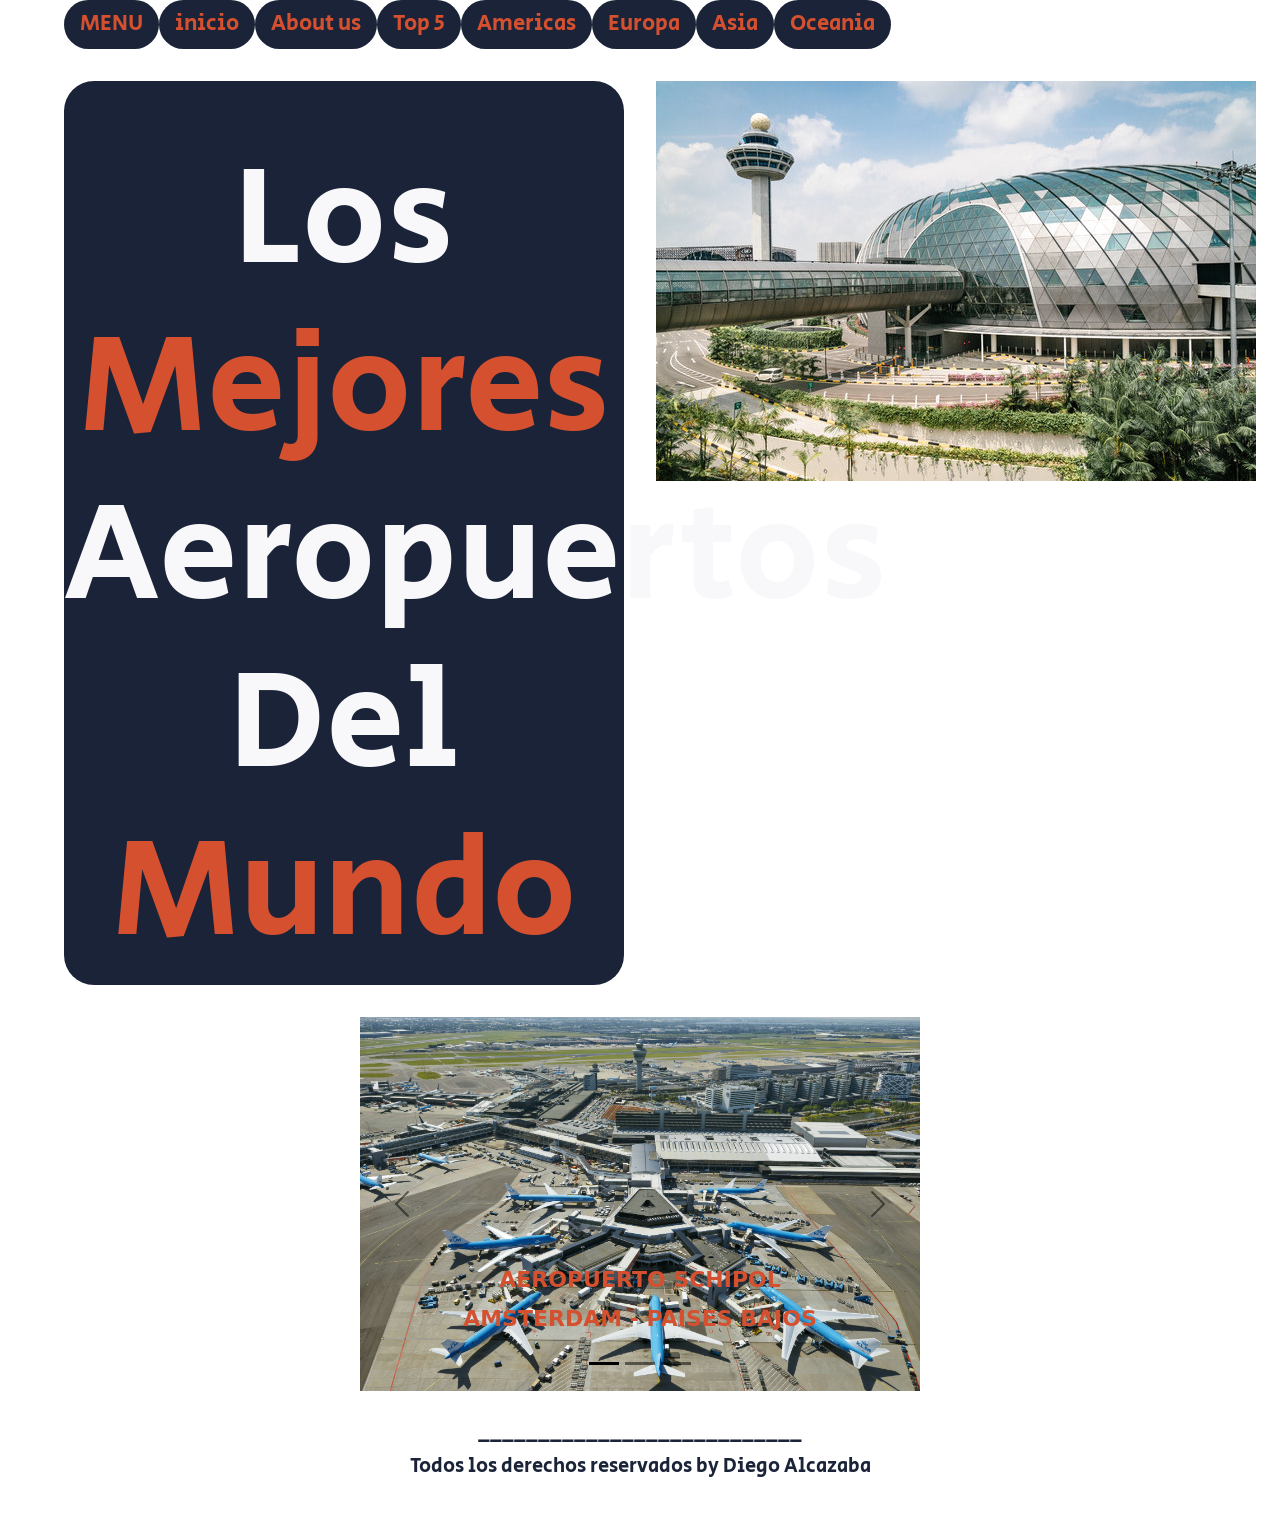
<file: index.html>
<!DOCTYPE html>
<html lang="en">
<head>
    <meta charset="UTF-8">
    <meta http-equiv="X-UA-Compatible" content="IE=edge">
    <meta name="viewport" content="width=device-width, initial-scale=1.0">
    <link rel="preconnect" href="https://fonts.gstatic.com">
    <link href="https://fonts.googleapis.com/css2?family=Secular+One&display=swap" rel="stylesheet">
    <link rel="stylesheet" href="css/pruebacss.css">
    <link rel="icon" type="image/jpeg" href="Images/avionlogo.jpeg">
    <link href="https://cdn.jsdelivr.net/npm/bootstrap@5.0.0-beta3/dist/css/bootstrap.min.css" 
    rel="stylesheet" integrity="sha384-eOJMYsd53ii+scO/bJGFsiCZc+5NDVN2yr8+0RDqr0Ql0h+rP48ckxlpbzKgwra6" crossorigin="anonymous">
    <script src="https://cdn.jsdelivr.net/npm/bootstrap@5.0.0-beta3/dist/js/bootstrap.bundle.min.js" 
    integrity="sha384-JEW9xMcG8R+pH31jmWH6WWP0WintQrMb4s7ZOdauHnUtxwoG2vI5DkLtS3qm9Ekf" crossorigin="anonymous"></script> 
    <meta name="description" content="Listado de los mejores Aeropuertos del Mundo">
    <meta name="keyword" content="Aeropuerto, Ranking, Skytrax, Top5, Americas, Asia, Europa, Oceania">
    <meta name="description" content="Aquí encontrará un listado elaborado por las mejores páginas dedicadas a la experiencia que se
    brinda en los aeropuertos alrededor del mundo, se recopila información de páginas como Skytrax, Worldairportsurvey entre otros">
    <title>LOS MEJORES AEROPUERTOS DEL MUNDO</title>
</head>
<!-----------------------------------------INICIO HTML------------------------------------------------------->   
<body>
<!-----------------------------------------INICIO GRID-------------------------------------------------------> 
    <div id="Grid">
<!-----------------------------------------INICIO MENU------------------------------------------------------->
        <div id="Menu">
            <ul class="nav nav-pills">
                <li class="nav-item">
                    <a class="nav-link active" aria-current="page" href="index.html">MENU</a>
                </li>
                <li class="nav-item">
                    <a class="nav-link" href="inicio.html">inicio</a>
                </li>
                <li class="nav-item">
                    <a class="nav-link" href="aboutus.html">About us</a>
                </li>
                <li class="nav-item">
                    <a class="nav-link" href="top5.html">Top 5</a>
                </li>
                <li class="nav-item">
                    <a class="nav-link" href="americas.html">Americas</a>
                </li>
                <li class="nav-item">
                    <a class="nav-link" href="europa.html">Europa</a>
                </li>
                <li class="nav-item">
                    <a class="nav-link" href="asia.html">Asia</a>
                </li>
                <li class="nav-item">
                    <a class="nav-link" href="oceania.html">Oceania</a>
                </li>
            </ul>
        </div>   
<!----------------------------------------------FIN MENU------------------------------------------------------>

<!-----------------------------------------------TITULO------------------------------------------------------->
        <header class="Cabecera1">        
            <h1 class="Cabecera1__TxTitulo">Los <abc>Mejores</abc> Aeropuertos Del <abc>Mundo</abc></h1>
        </header>
<!--------------------------------------------FIN TITULO------------------------------------------------------->

<!--------------------------------------------IMAGENES--------------------------------------------------------->
    <section class="PicIndex">
        <div class="PicIndex__Pic1"><img src="Images/AeropuertodeSingapur.jpeg"></div>
    </section>        
<!------------------------------------------FIN IMAGENES-------------------------------------------------------->

<!-----------------------------------------INICIO CARRUSEL------------------------------------------------------>
        <div id="carouselExampleDark" class="carousel carousel-dark slide" data-bs-ride="carousel">
            <div class="carousel-indicators">
                <button type="button" data-bs-target="#carouselExampleDark" data-bs-slide-to="0" class="active" aria-current="true" aria-label="Slide 1"></button>
                <button type="button" data-bs-target="#carouselExampleDark" data-bs-slide-to="1" aria-label="Slide 2"></button>
                <button type="button" data-bs-target="#carouselExampleDark" data-bs-slide-to="2" aria-label="Slide 3"></button>
            </div>
            <div class="carousel-inner">
                <div class="carousel-item active" data-bs-interval="10000">
                    <img src="Images/Schipol.jpeg" class="d-block w-100" alt="200">
                    <div class="carousel-caption d-none d-md-block">
                        <h5 class="TitleCarouse"><b>AEROPUERTO SCHIPOL</b></h5>
                        <p class="TitleCarouse"><b>AMSTERDAM - PAISES BAJOS</b></p>
                    </div>
                </div>
                <div class="carousel-item" data-bs-interval="2000">
                    <img src="Images/barajas.jpeg" class="d-block w-100" alt="200">
                    <div class="carousel-caption d-none d-md-block">
                        <h5 class="TitleCarouse"><b>AEROPUERTO BARAJAS</b></h5>
                        <p class="TitleCarouse"><b>MADRID - ESPAÑA</b></p>
                    </div>
                </div>
                <div class="carousel-item">
                    <img src="Images/heathrow.jpeg" class="d-block w-100" alt="200">
                    <div class="carousel-caption d-none d-md-block">
                        <h5 class="TitleCarouse"><b>AEROPUERTO HEATHROW</b></h5>
                        <p class="TitleCarouse"><b>LONDRES - INGLATERRA</b></p>
                    </div>
                </div>
            </div>
            <button class="carousel-control-prev" type="button" data-bs-target="#carouselExampleDark" data-bs-slide="prev">
                <span class="carousel-control-prev-icon" aria-hidden="true"></span>
                <span class="visually-hidden">Previous</span>
            </button>
            <button class="carousel-control-next" type="button" data-bs-target="#carouselExampleDark" data-bs-slide="next">
                <span class="carousel-control-next-icon" aria-hidden="true"></span>
                <span class="visually-hidden">Next</span>
            </button>
        </div>
<!-------------------------------------------FIN CARRUSEL------------------------------------------------------->

<!------------------------------------------INICIO FOOTER------------------------------------------------------->
        <footer>
            <script src="https://cdn.jsdelivr.net/npm/@popperjs/core@2.9.1/dist/umd/popper.min.js" 
            integrity="sha384-SR1sx49pcuLnqZUnnPwx6FCym0wLsk5JZuNx2bPPENzswTNFaQU1RDvt3wT4gWFG" crossorigin="anonymous"></script>
            <script src="https://cdn.jsdelivr.net/npm/bootstrap@5.0.0-beta3/dist/js/bootstrap.min.js" 
            integrity="sha384-j0CNLUeiqtyaRmlzUHCPZ+Gy5fQu0dQ6eZ/xAww941Ai1SxSY+0EQqNXNE6DZiVc" crossorigin="anonymous"></script>
            <h5>___________________________</h5>
            <h5>Todos los derechos reservados by Diego Alcazaba</h5>
        </footer>
<!--------------------------------------------FIN FOOTER-------------------------------------------------------->        
    </div>
<!----------------------------------------FIN GRID EN HTML------------------------------------------------------>        
</body>
</html>
</file>
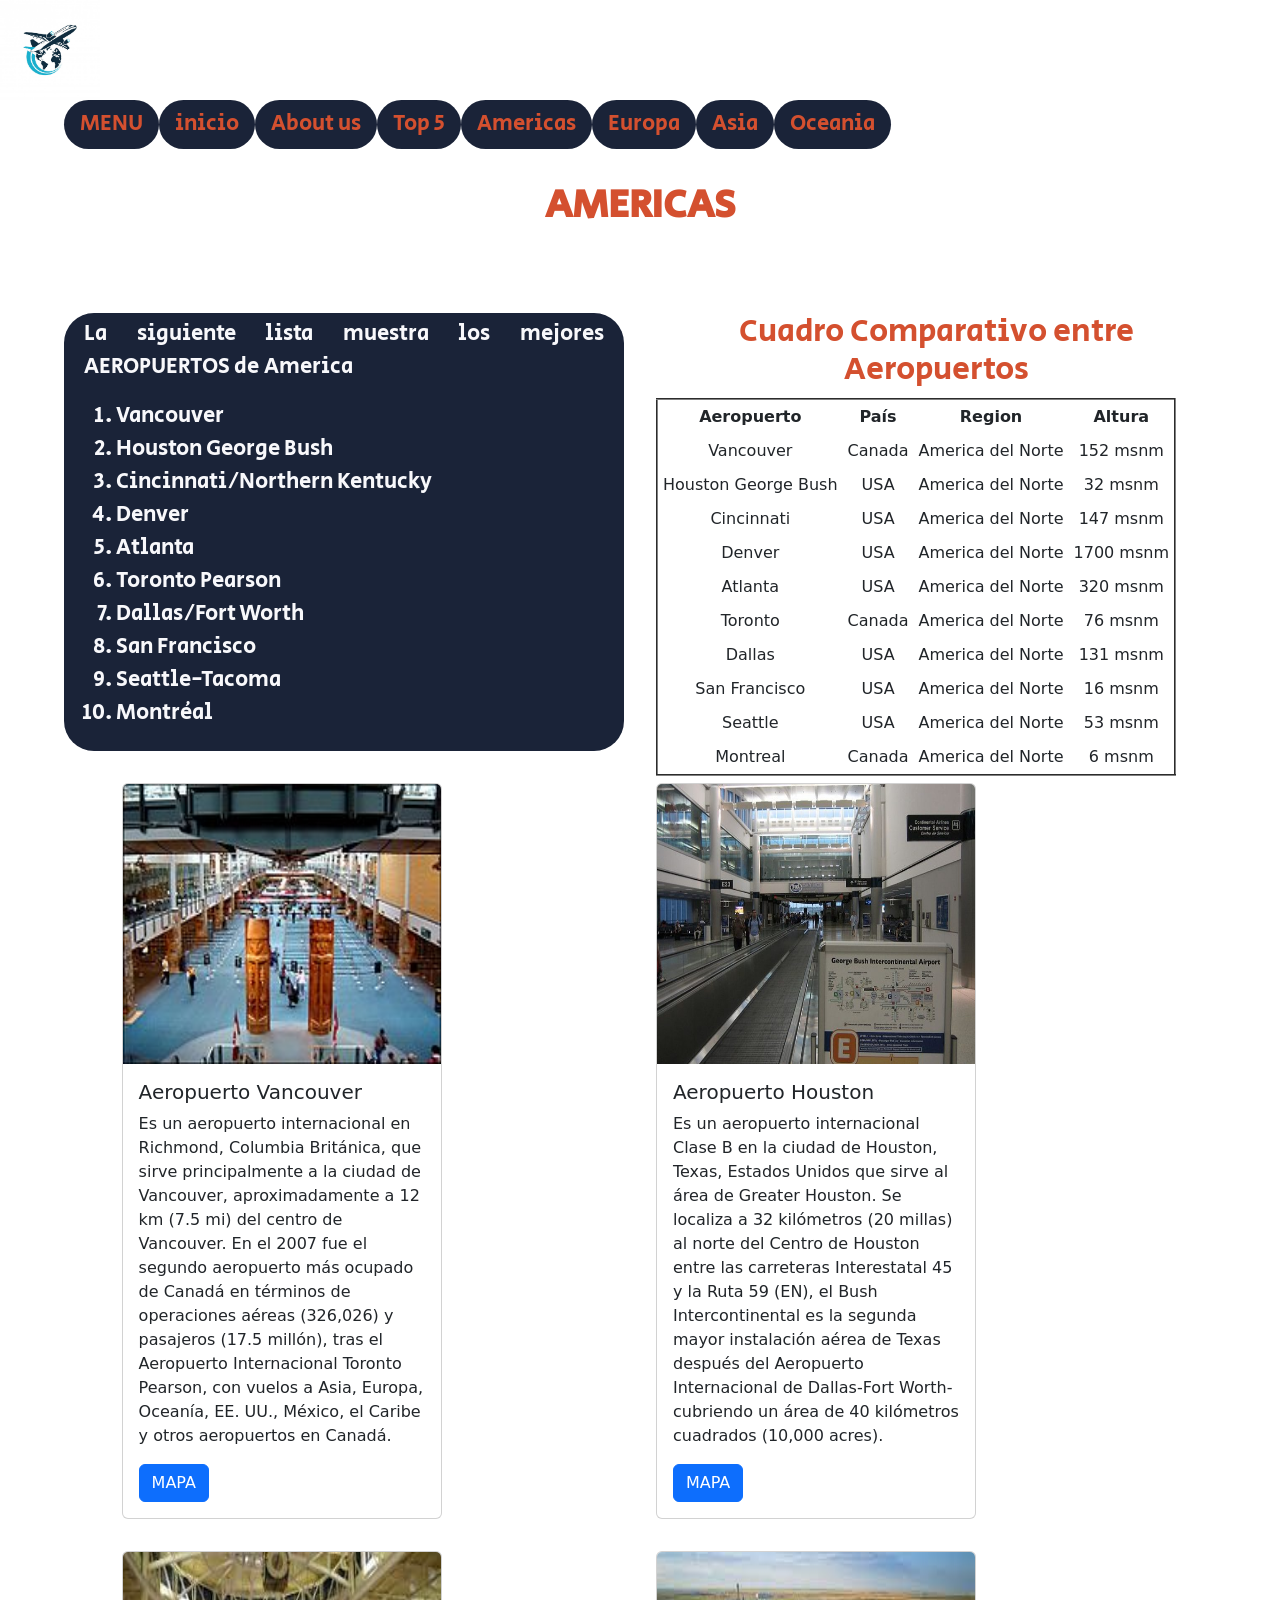
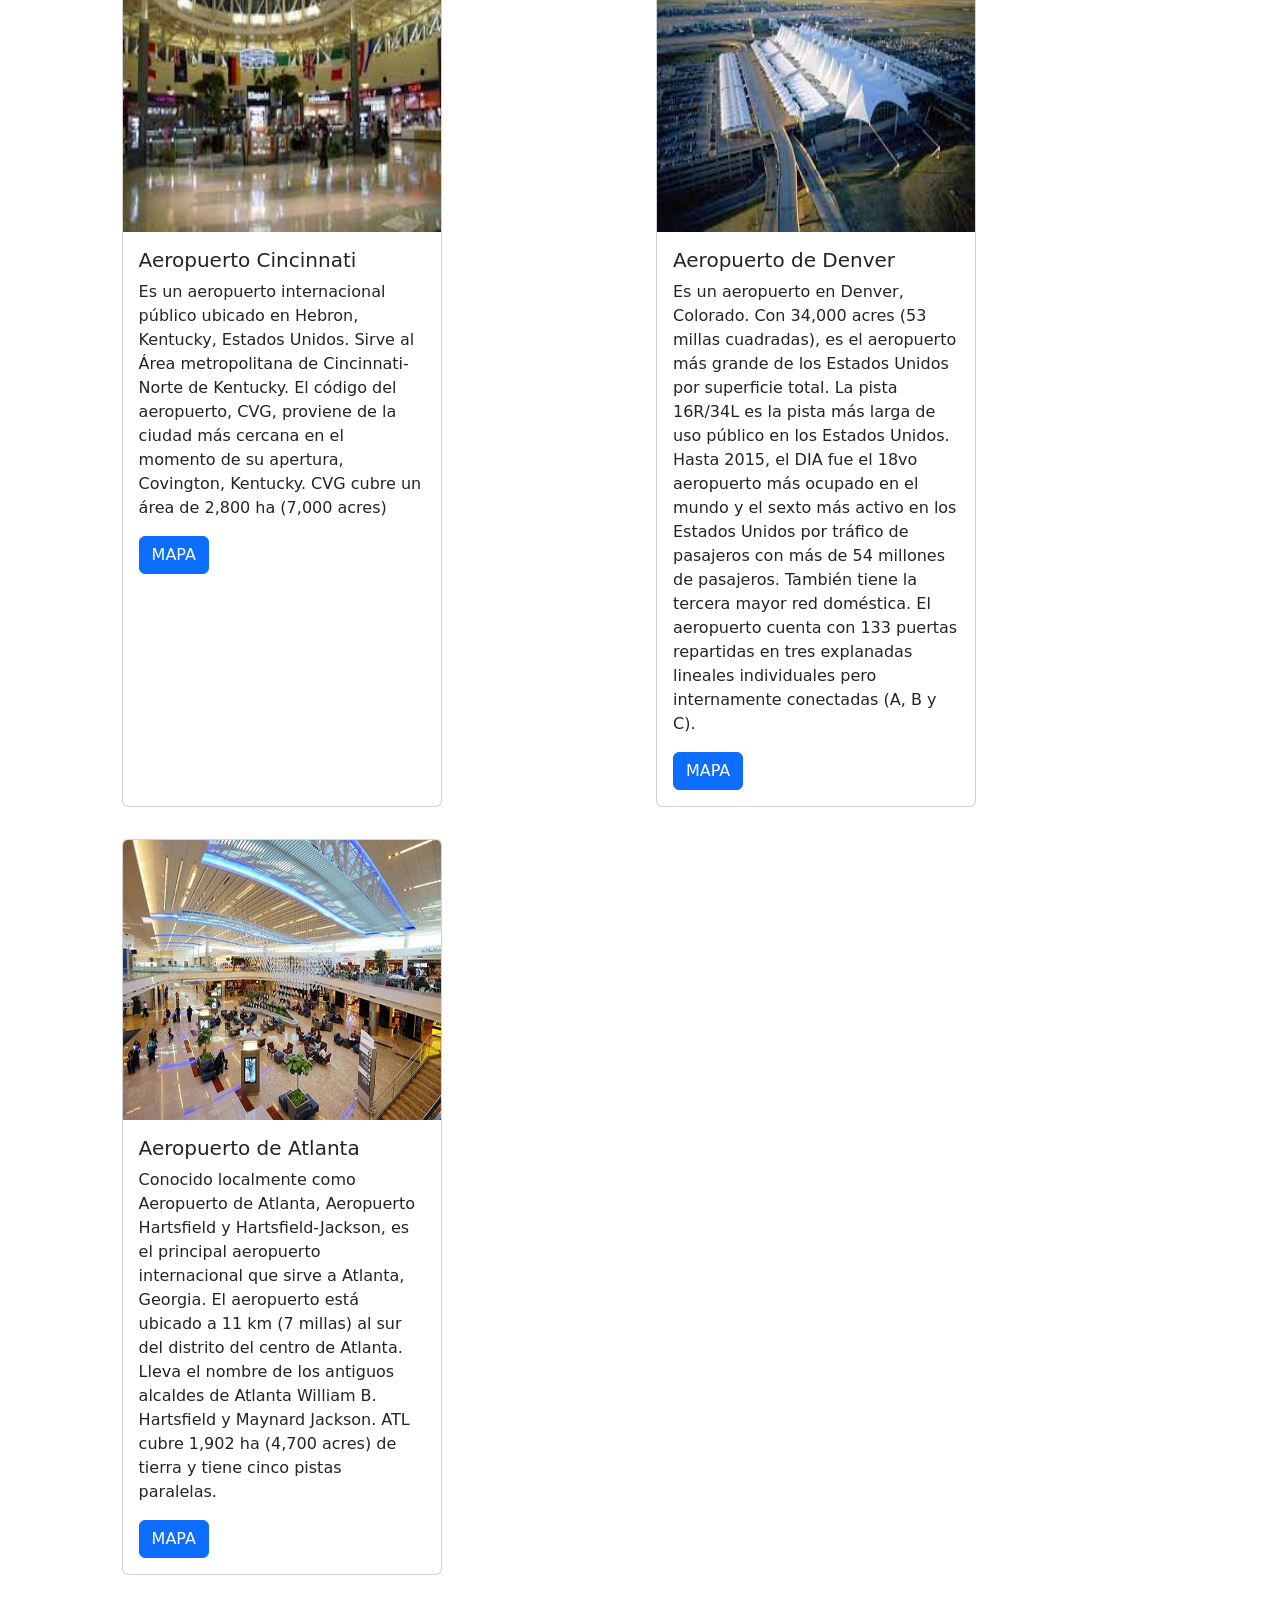
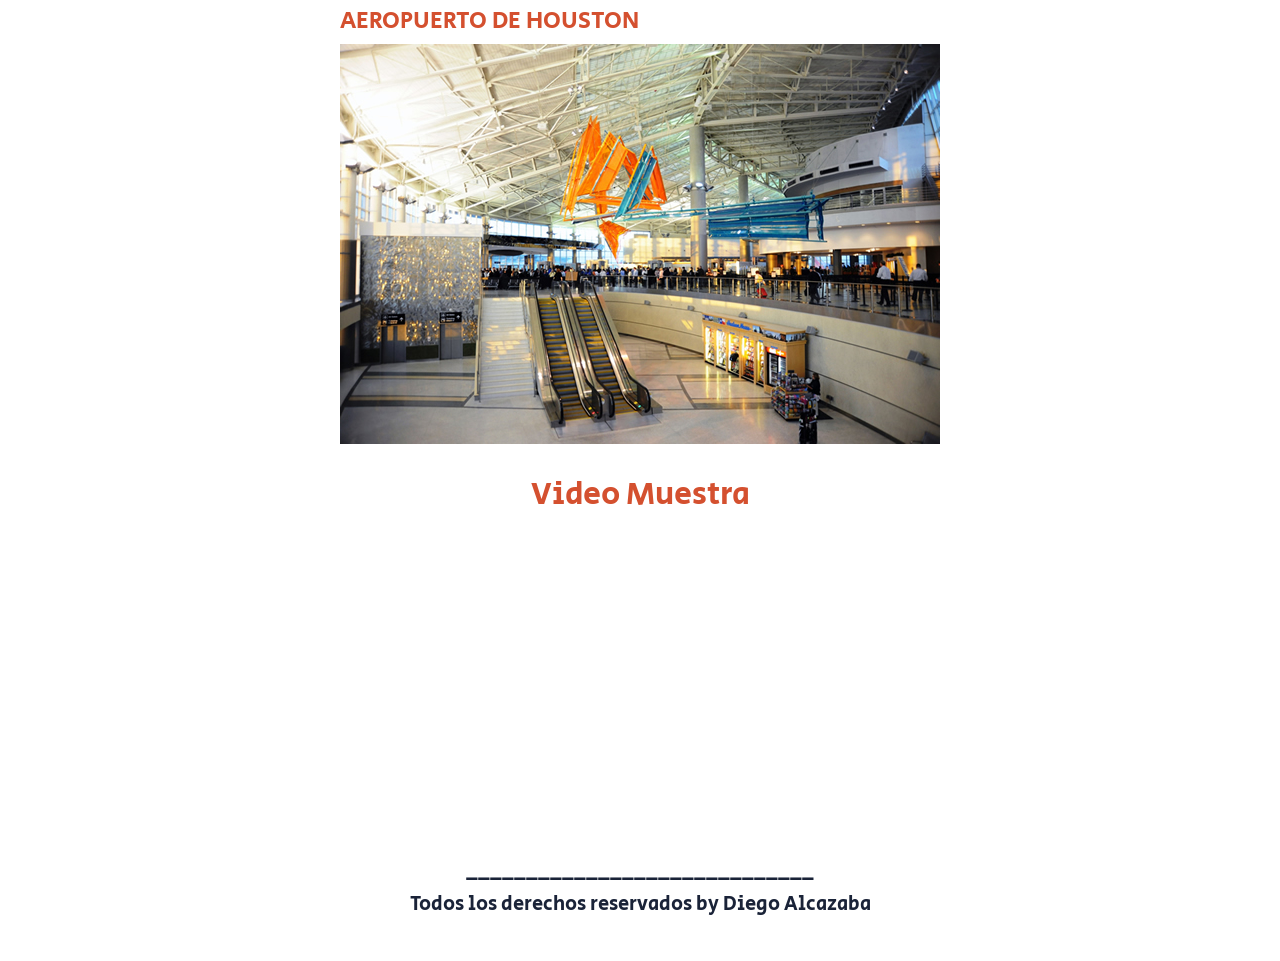
<file: americas.html>
<!DOCTYPE html>
<html lang="en">
<head>
    <meta charset="UTF-8">
    <meta http-equiv="X-UA-Compatible" content="IE=edge">
    <meta name="viewport" content="width=device-width, initial-scale=1.0">
    <link href="https://fonts.googleapis.com/css2?family=Secular+One&display=swap" rel="stylesheet">
    <link href="https://cdn.jsdelivr.net/npm/bootstrap@5.0.0-beta3/dist/css/bootstrap.min.css" 
    rel="stylesheet" integrity="sha384-eOJMYsd53ii+scO/bJGFsiCZc+5NDVN2yr8+0RDqr0Ql0h+rP48ckxlpbzKgwra6" crossorigin="anonymous">
    <script src="https://cdn.jsdelivr.net/npm/bootstrap@5.0.0-beta3/dist/js/bootstrap.bundle.min.js" 
    integrity="sha384-JEW9xMcG8R+pH31jmWH6WWP0WintQrMb4s7ZOdauHnUtxwoG2vI5DkLtS3qm9Ekf" crossorigin="anonymous"></script> 
    <link rel="stylesheet" href="css/pruebacss.css">
    <link rel="icon" type="image/jpeg" href="Images/avionlogo.jpeg">
    <meta name="description" content="Listado de los mejores Aeropuertos del Mundo">
    <meta name="keyword" content="Aeropuerto, Ranking, Skytrax, Top5, Americas, Asia, Europa, Oceania">
    <meta name="description" content="Aquí encontrará el listado de los mejores 10 Aeropuertos de toda América.">
    <title>AMERICAS</title>
</head>
<!--------------------------------------------INICIO HTML-------------------------------------------------------->
<body>
    <!-----------------------------------------INICIO LOGO------------------------------------------------------->
    <a href="index.html">
        <img src="Images/avionlogo.jpeg" width="100" height="100">
    </a>
<!----------------------------------------------FIN LOGO--------------------------------------------------------->

<!---------------------------------------------INICIO GRID------------------------------------------------------->
    <div id="Grid">
<!---------------------------------------------INICIO MENU------------------------------------------------------->
        <div id="Menu">
            <ul class="nav nav-pills">
                <li class="nav-item">
                    <a class="nav-link active" aria-current="page" href="index.html">MENU</a>
                </li>
                <li class="nav-item">
                    <a class="nav-link" href="inicio.html">inicio</a>
                </li>
                <li class="nav-item">
                    <a class="nav-link" href="aboutus.html">About us</a>
                </li>
                <li class="nav-item">
                    <a class="nav-link" href="top5.html">Top 5</a>
                </li>
                <li class="nav-item">
                    <a class="nav-link" href="americas.html">Americas</a>
                </li>
                <li class="nav-item">
                    <a class="nav-link" href="europa.html">Europa</a>
                </li>
                <li class="nav-item">
                    <a class="nav-link" href="asia.html">Asia</a>
                </li>
                <li class="nav-item">
                    <a class="nav-link" href="oceania.html">Oceania</a>
                </li>
            </ul>
        </div>
<!------------------------------------------FIN MENU-------------------------------------------------------->

<!-------------------------------------------TITULO--------------------------------------------------------->
        <header class="Cabecera"><h1><b>AMERICAS</b></h1></header>

<!-------------------------------SECTOR PARRAFO Y TABLA EN HTML--------------------------------------------->
        <section class="Parrafo1">
            <p>La siguiente lista muestra los mejores AEROPUERTOS de America</p>
            <ol class="Parrafo1__List">
                <li>Vancouver</li>
                <li>Houston George Bush</li>
                <li>Cincinnati/Northern Kentucky</li>
                <li>Denver</li>
                <li>Atlanta</li>
                <li>Toronto Pearson</li>
                <li>Dallas/Fort Worth</li>
                <li>San Francisco</li>
                <li>Seattle-Tacoma</li>
                <li>Montréal</li>
            </ol>
        </section>
        <section class="Tablas">
            <h2 class="Tablas__Subtitle">Cuadro Comparativo entre Aeropuertos</h2>
            <table class="tab" border="2" cellpadding="5" cellspacing="3">
                <tr>
                    <th>Aeropuerto</th>
                    <th>País</th>
                    <th>Region</th>
                    <th>Altura</th>
                </tr>
                <tr>
                    <td>Vancouver</td>
                    <td>Canada</td>
                    <td>America del Norte</td>
                    <td>152 msnm</td>
                </tr>
                <tr>
                    <td>Houston George Bush</td>
                    <td>USA</td>
                    <td>America del Norte</td>
                    <td>32 msnm</td>
                </tr>
                <tr>
                    <td>Cincinnati</td>
                    <td>USA</td>
                    <td>America del Norte</td>
                    <td>147 msnm</td>
                </tr>
                <tr>
                    <td>Denver</td>
                    <td>USA</td>
                    <td>America del Norte</td>
                    <td>1700 msnm</td>
                </tr>
                <tr>
                    <td>Atlanta</td>
                    <td>USA</td>
                    <td>America del Norte</td>
                    <td>320 msnm</td>
                </tr>
                <tr>
                    <td>Toronto</td>
                    <td>Canada</td>
                    <td>America del Norte</td>
                    <td>76 msnm</td>
                </tr>
                <tr>
                    <td>Dallas</td>
                    <td>USA</td>
                    <td>America del Norte</td>
                    <td>131 msnm</td>
                </tr>
                <tr>
                    <td>San Francisco</td>
                    <td>USA</td>
                    <td>America del Norte</td>
                    <td>16 msnm</td>
                </tr>
                <tr>
                    <td>Seattle</td>
                    <td>USA</td>
                    <td>America del Norte</td>
                    <td>53 msnm</td>
                </tr>
                <tr>
                    <td>Montreal</td>
                    <td>Canada</td>
                    <td>America del Norte</td>
                    <td>6 msnm</td>
                </tr>
            </table>
        </section>
<!-----------------------------------FIN SECTOR PARRAFO Y TABLA EN HTML----------------------------------------->

<!------------------------------------------INICIO CARDS---------------------------------------------------->        
<section id="Cards">
    <div class="card" style="width: 20rem;">
        <img src="Images/vancouver1.jpeg" class="card-img-top" alt="...">
        <div class="card-body">
            <h5 class="card-title">Aeropuerto Vancouver</h5>
            <p class="card-text">Es un aeropuerto internacional en Richmond, Columbia Británica, que sirve principalmente a la ciudad de Vancouver, aproximadamente a 12 km (7.5 mi) del centro de Vancouver. 
            En el 2007 fue el segundo aeropuerto más ocupado de Canadá en términos de operaciones aéreas (326,026) y pasajeros (17.5 millón), tras el Aeropuerto Internacional Toronto Pearson, con vuelos a Asia, Europa, Oceanía, EE. UU., México, el Caribe y otros aeropuertos en Canadá. </p>
            <a href="https://goo.gl/maps/rGfek4BivYXSg4MT8" class="btn btn-primary">MAPA</a>
        </div>
    </div>

    <div class="card" style="width: 20rem;">
        <img src="Images/houston1.jpeg" class="card-img-top" alt="...">
        <div class="card-body">
            <h5 class="card-title">Aeropuerto Houston</h5>
            <p class="card-text">Es un aeropuerto internacional Clase B en la ciudad de Houston, Texas, Estados Unidos que sirve al área de Greater Houston. 
            Se localiza a 32 kilómetros (20 millas) al norte del Centro de Houston entre las carreteras Interestatal 45 y la Ruta 59 (EN), el Bush Intercontinental es la segunda mayor instalación aérea de Texas después del Aeropuerto Internacional de Dallas-Fort Worth- cubriendo un área de 40 kilómetros cuadrados (10,000 acres).</p>
            <a href="https://goo.gl/maps/wGzdJaC2zLbqeXVbA" class="btn btn-primary">MAPA</a>
        </div>
    </div>

    <div class="card" style="width: 20rem;">
        <img src="Images/cincinati1.jpeg" class="card-img-top" alt="...">
        <div class="card-body">
            <h5 class="card-title">Aeropuerto Cincinnati</h5>
            <p class="card-text">Es un aeropuerto internacional público ubicado en Hebron, Kentucky, Estados Unidos. Sirve al Área metropolitana de Cincinnati-Norte de Kentucky. El código del aeropuerto, CVG, proviene de la ciudad más cercana en el momento de su apertura, Covington, Kentucky. CVG cubre un área de 2,800 ha (7,000 acres)</p>
            <a href="https://g.page/CVGAirport?share" class="btn btn-primary">MAPA</a>
        </div>
    </div>

    <div class="card" style="width: 20rem;">
        <img src="Images/denver1.jpeg" class="card-img-top" alt="...">
        <div class="card-body">
            <h5 class="card-title">Aeropuerto de Denver</h5>
            <p class="card-text">Es un aeropuerto en Denver, Colorado. Con 34,000 acres (53 millas cuadradas), es el aeropuerto más grande de los Estados Unidos por superficie total. 
            La pista 16R/34L es la pista más larga de uso público en los Estados Unidos. Hasta 2015, el DIA fue el 18vo aeropuerto más ocupado en el mundo y el sexto más activo en los Estados Unidos por tráfico de pasajeros con más de 54 millones de pasajeros. 
            También tiene la tercera mayor red doméstica. El aeropuerto cuenta con 133 puertas repartidas en tres explanadas lineales individuales pero internamente conectadas (A, B y C).</p>
            <a href="https://goo.gl/maps/C8PRCkXcMLB6qDZy7" class="btn btn-primary">MAPA</a>
        </div>
    </div>

    <div class="card" style="width: 20rem;">
        <img src="Images/atlanta1.jpeg" class="card-img-top" alt="...">
        <div class="card-body">
            <h5 class="card-title">Aeropuerto de Atlanta</h5>
            <p class="card-text">Conocido localmente como Aeropuerto de Atlanta, Aeropuerto Hartsfield y Hartsfield-Jackson, es el principal aeropuerto internacional que sirve a Atlanta, Georgia. 
            El aeropuerto está ubicado a 11 km (7 millas) al sur del distrito del centro de Atlanta. Lleva el nombre de los antiguos alcaldes de Atlanta William B. Hartsfield y Maynard Jackson.​ ATL cubre 1,902 ha (4,700 acres) de tierra y tiene cinco pistas paralelas.</p>
            <a href="https://g.page/HJAIA?share" class="btn btn-primary">MAPA</a>
        </div>
    </div>
</section>
<!--------------------------------------------FIN CARDS----------------------------------------------------> 

<!----------------------------------------------IMAGENES-------------------------------------------------------->
        <section class="PicAmericas">
            <h4 class="PicAmericas__Subtitle">AEROPUERTO DE HOUSTON</h4>
            <img src="Images/houston.jpeg">
        </section>            
<!--------------------------------------------FIN IMAGENES------------------------------------------------------>

<!----------------------------------------------VIDEO----------------------------------------------------------->
            <section id="VideoGeneral">
                <h2 class="VideoGeneral__Subtitle">Video Muestra</h3>
                <iframe class="video" width="400" height="300" src="https://www.youtube.com/embed/MjIqzTJ8Oo8" 
                title="Aeropuerto de Vancouver" 
                frameborder="0" 
                allow="accelerometer; autoplay; clipboard-write; encrypted-media; gyroscope; picture-in-picture" allowfullscreen>
                </iframe>
            </section>
<!---------------------------------------------FIN VIDEO---------------------------------------------------------->

<!--------------------------------------PIE DE PAGINA EN HTML----------------------------------------------------->
            <footer>
                <script src="https://cdn.jsdelivr.net/npm/@popperjs/core@2.9.1/dist/umd/popper.min.js" 
                integrity="sha384-SR1sx49pcuLnqZUnnPwx6FCym0wLsk5JZuNx2bPPENzswTNFaQU1RDvt3wT4gWFG" crossorigin="anonymous"></script>
                <script src="https://cdn.jsdelivr.net/npm/bootstrap@5.0.0-beta3/dist/js/bootstrap.min.js" 
                integrity="sha384-j0CNLUeiqtyaRmlzUHCPZ+Gy5fQu0dQ6eZ/xAww941Ai1SxSY+0EQqNXNE6DZiVc" crossorigin="anonymous"></script>
                <h5 class="pie1">_____________________________</h5>
                <h5 class="pie1">Todos los derechos reservados by Diego Alcazaba</h5>
            </footer>  
<!----------------------------------FIN PIE DE PAGINA EN HTML-----------------------------------------------------> 
    </div>
<!----------------------------------------FIN GRID EN HTML-------------------------------------------------------->
</body>
</html>
</file>
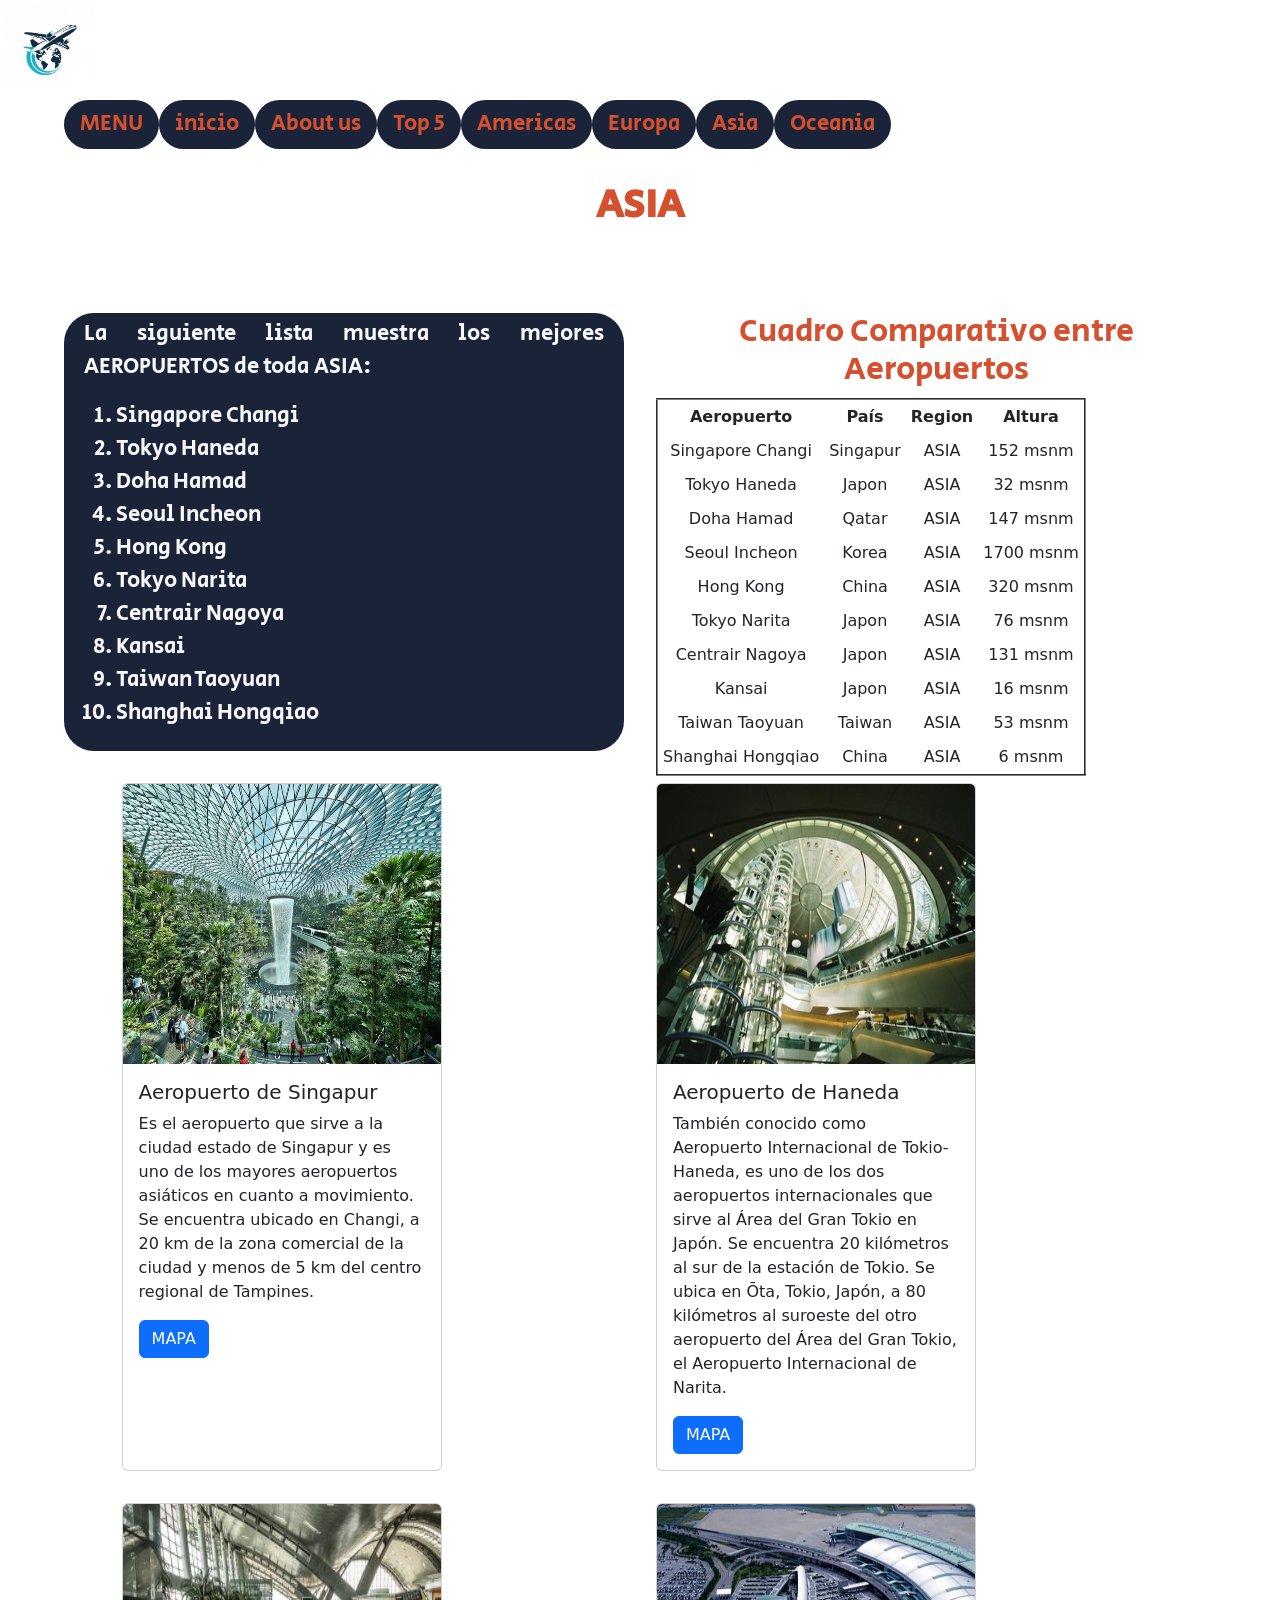
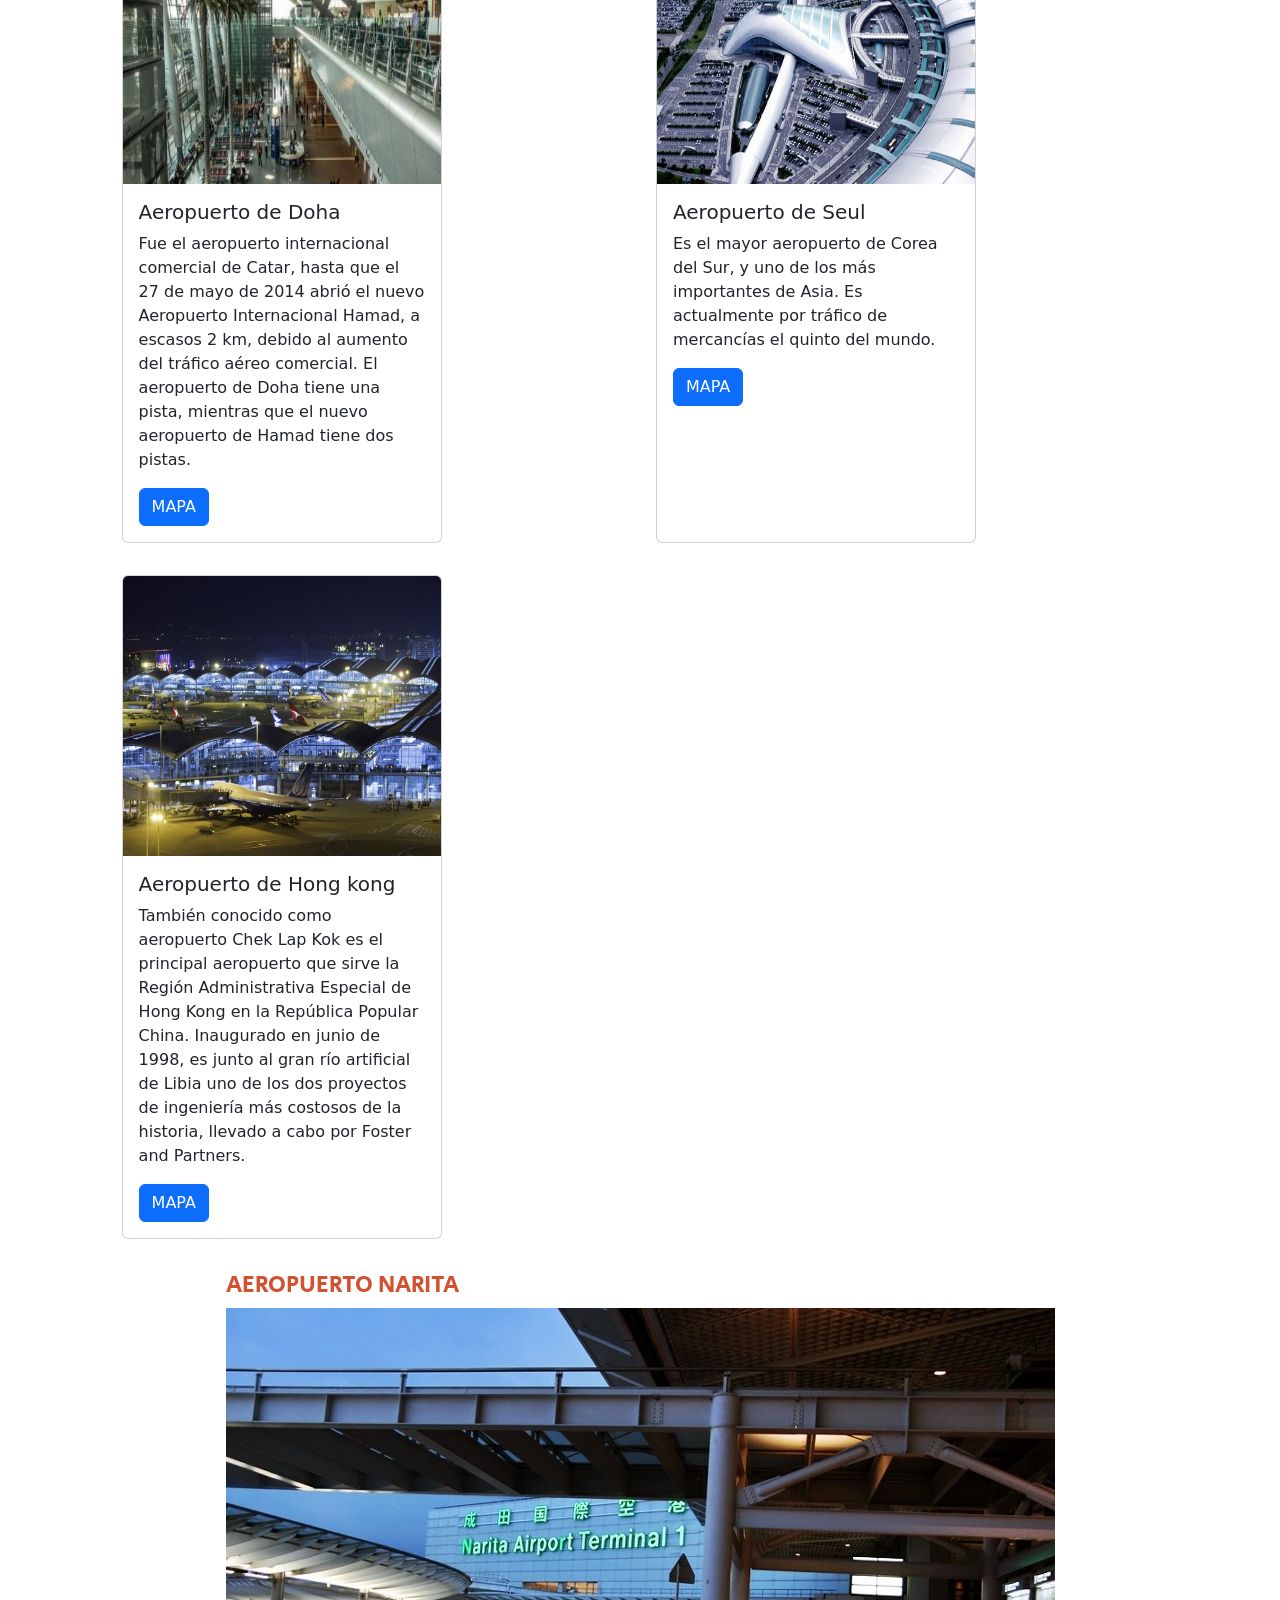
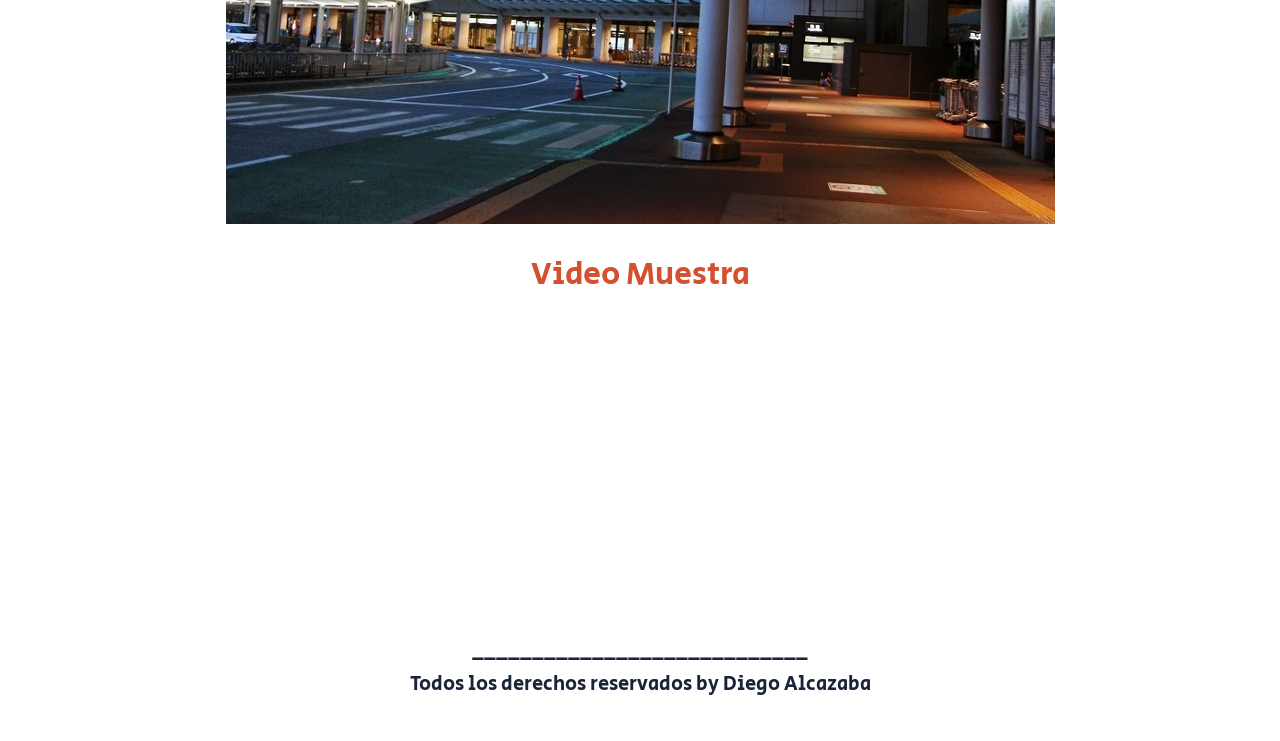
<file: asia.html>
<!DOCTYPE html>
<html lang="en">
<head>
    <meta charset="UTF-8">
    <meta http-equiv="X-UA-Compatible" content="IE=edge">
    <meta name="viewport" content="width=device-width, initial-scale=1.0">
    <link href="https://fonts.googleapis.com/css2?family=Secular+One&display=swap" rel="stylesheet">
    <link href="https://cdn.jsdelivr.net/npm/bootstrap@5.0.0-beta3/dist/css/bootstrap.min.css" 
    rel="stylesheet" integrity="sha384-eOJMYsd53ii+scO/bJGFsiCZc+5NDVN2yr8+0RDqr0Ql0h+rP48ckxlpbzKgwra6" crossorigin="anonymous">
    <script src="https://cdn.jsdelivr.net/npm/bootstrap@5.0.0-beta3/dist/js/bootstrap.bundle.min.js" 
    integrity="sha384-JEW9xMcG8R+pH31jmWH6WWP0WintQrMb4s7ZOdauHnUtxwoG2vI5DkLtS3qm9Ekf" crossorigin="anonymous"></script> 
    <link rel="stylesheet" href="css/pruebacss.css">
    <link rel="icon" type="image/jpeg" href="Images/avionlogo.jpeg">
    <meta name="description" content="Listado de los mejores Aeropuertos del Mundo">
    <meta name="keyword" content="Aeropuerto, Ranking, Skytrax, Top5, Americas, Asia, Europa, Oceania">
    <meta name="description" content="Aquí encontrará el listado de los mejores 10 Aeropuertos de todo Asia.">
    <title>ASIA</title>
</head>
<!-----------------------------------------INICIO HTML------------------------------------------------------->
<body>
<!-----------------------------------------INICIO LOGO------------------------------------------------------->
    <a href="index.html">
        <img src="Images/avionlogo.jpeg" width="100" height="100">
    </a>
<!-------------------------------------------FIN LOGO-------------------------------------------------------->

<!-----------------------------------------INICIO GRID------------------------------------------------------->
    <div id="Grid">
<!-----------------------------------------INICIO MENU------------------------------------------------------->
        <div id="Menu">
            <ul class="nav nav-pills">
                <li class="nav-item">
                    <a class="nav-link active" aria-current="page" href="index.html">MENU</a>
                </li>
                <li class="nav-item">
                    <a class="nav-link" href="inicio.html">inicio</a>
                </li>
                <li class="nav-item">
                    <a class="nav-link" href="aboutus.html">About us</a>
                </li>
                <li class="nav-item">
                    <a class="nav-link" href="top5.html">Top 5</a>
                </li>
                <li class="nav-item">
                    <a class="nav-link" href="americas.html">Americas</a>
                </li>
                <li class="nav-item">
                    <a class="nav-link" href="europa.html">Europa</a>
                </li>
                <li class="nav-item">
                    <a class="nav-link" href="asia.html">Asia</a>
                </li>
                <li class="nav-item">
                    <a class="nav-link" href="oceania.html">Oceania</a>
                </li>
            </ul>
        </div>
<!------------------------------------------FIN MENU-------------------------------------------------------->

<!-------------------------------------------TITULO--------------------------------------------------------->
        <header class="Cabecera"><h1><b>ASIA</b></h1></header>

<!-------------------------------SECTOR PARRAFO Y TABLA EN HTML--------------------------------------------->
        <section class="Parrafo1">
            <p>La siguiente lista muestra los mejores AEROPUERTOS de toda ASIA:</p>
            <ol class="Parrafo1__List">
                <li>Singapore Changi</li>
                <li>Tokyo Haneda</li>
                <li>Doha Hamad</li>
                <li>Seoul Incheon</li>
                <li>Hong Kong</li>
                <li>Tokyo Narita</li>
                <li>Centrair Nagoya</li>
                <li>Kansai</li>
                <li>Taiwan Taoyuan</li>
                <li>Shanghai Hongqiao</li>
            </ol>
        </section>
        <section class="Tablas">
            <h2 class="Tablas__Subtitle">Cuadro Comparativo entre Aeropuertos</h2>
            <table class="tab" border="2" cellpadding="5" cellspacing="3">
                <tr>
                    <th>Aeropuerto</th>
                    <th>País</th>
                    <th>Region</th>
                    <th>Altura</th>
                </tr>
                <tr>
                    <td>Singapore Changi</td>
                    <td>Singapur</td>
                    <td>ASIA</td>
                    <td>152 msnm</td>
                </tr>
                <tr>
                    <td>Tokyo Haneda</td>
                    <td>Japon</td>
                    <td>ASIA</td>
                    <td>32 msnm</td>
                </tr>
                <tr>
                    <td>Doha Hamad</td>
                    <td>Qatar</td>
                    <td>ASIA</td>
                    <td>147 msnm</td>
                </tr>
                <tr>
                    <td>Seoul Incheon</td>
                    <td>Korea</td>
                    <td>ASIA</td>
                    <td>1700 msnm</td>
                </tr>
                <tr>
                    <td>Hong Kong</td>
                    <td>China</td>
                    <td>ASIA</td>
                    <td>320 msnm</td>
                </tr>
                <tr>
                    <td>Tokyo Narita</td>
                    <td>Japon</td>
                    <td>ASIA</td>
                    <td>76 msnm</td>
                </tr>
                <tr>
                    <td>Centrair Nagoya</td>
                    <td>Japon</td>
                    <td>ASIA</td>
                    <td>131 msnm</td>
                </tr>
                <tr>
                    <td>Kansai</td>
                    <td>Japon</td>
                    <td>ASIA</td>
                    <td>16 msnm</td>
                </tr>
                <tr>
                    <td>Taiwan Taoyuan</td>
                    <td>Taiwan</td>
                    <td>ASIA</td>
                    <td>53 msnm</td>
                </tr>
                <tr>
                    <td>Shanghai Hongqiao</td>
                    <td>China</td>
                    <td>ASIA</td>
                    <td>6 msnm</td>
                </tr>
            </table>
        </section>
<!-----------------------------------FIN SECTOR PARRAFO Y TABLA EN HTML----------------------------------------->

<!------------------------------------------INICIO CARDS---------------------------------------------------->        
<section id="Cards">
    <div class="card" style="width: 20rem;">
        <img src="Images/singapur1.jpeg" class="card-img-top" alt="...">
        <div class="card-body">
            <h5 class="card-title">Aeropuerto de Singapur</h5>
            <p class="card-text">Es el aeropuerto que sirve a la ciudad estado de Singapur y es uno de los mayores aeropuertos asiáticos en cuanto a movimiento. Se encuentra ubicado en Changi, a 20 km de la zona comercial de la ciudad y menos de 5 km del centro regional de Tampines. </p>
            <a href="https://goo.gl/maps/kxNiHxFNwweFEKVF8" class="btn btn-primary">MAPA</a>
        </div>
    </div>

    <div class="card" style="width: 20rem;">
        <img src="Images/haneda1.jpeg" class="card-img-top" alt="...">
        <div class="card-body">
            <h5 class="card-title">Aeropuerto de Haneda</h5>
            <p class="card-text">También conocido como Aeropuerto Internacional de Tokio-Haneda, es uno de los dos aeropuertos internacionales que sirve al Área del Gran Tokio en Japón. Se encuentra 20 kilómetros al sur de la estación de Tokio. Se ubica en Ōta, Tokio, Japón, a 80 kilómetros al suroeste del otro aeropuerto del Área del Gran Tokio, el Aeropuerto Internacional de Narita.</p>
            <a href="https://goo.gl/maps/MBY26oWiTPUqki8QA" class="btn btn-primary">MAPA</a>
        </div>
    </div>

    <div class="card" style="width: 20rem;">
        <img src="Images/doha1.jpeg" class="card-img-top" alt="...">
        <div class="card-body">
            <h5 class="card-title">Aeropuerto de Doha</h5>
            <p class="card-text">Fue el aeropuerto internacional comercial de Catar, hasta que el 27 de mayo de 2014 abrió el nuevo Aeropuerto Internacional Hamad, a escasos 2 km, debido al aumento del tráfico aéreo comercial. El aeropuerto de Doha tiene una pista, mientras que el nuevo aeropuerto de Hamad tiene dos pistas.</p>
            <a href="https://goo.gl/maps/v3VMu8oW9E5Buzot7" class="btn btn-primary">MAPA</a>
        </div>
    </div>

    <div class="card" style="width: 20rem;">
        <img src="Images/seul1.jpeg" class="card-img-top" alt="...">
        <div class="card-body">
            <h5 class="card-title">Aeropuerto de Seul</h5>
            <p class="card-text">Es el mayor aeropuerto de Corea del Sur, y uno de los más importantes de Asia. Es actualmente por tráfico de mercancías el quinto del mundo.</p>
            <a href="https://goo.gl/maps/H7dknGhQFMjsom876" class="btn btn-primary">MAPA</a>
        </div>
    </div>

    <div class="card" style="width: 20rem;">
        <img src="Images/hongkong1.jpeg" class="card-img-top" alt="...">
        <div class="card-body">
            <h5 class="card-title">Aeropuerto de Hong kong</h5>
            <p class="card-text">También conocido como aeropuerto Chek Lap Kok es el principal aeropuerto que sirve la Región Administrativa Especial de Hong Kong en la República Popular China. Inaugurado en junio de 1998, es junto al gran río artificial de Libia uno de los dos proyectos de ingeniería más costosos de la historia, llevado a cabo por Foster and Partners.</p>
            <a href="https://goo.gl/maps/xJ6RqmxtH8GduJs68" class="btn btn-primary">MAPA</a>
        </div>
    </div>
</section>
<!--------------------------------------------FIN CARDS----------------------------------------------------> 

<!----------------------------------------------IMAGENES-------------------------------------------------------->
        <section class="PicAmericas">
            <h4 class="PicAmericas__Subtitle">AEROPUERTO NARITA</h4>
            <img src="Images/Narita.jpeg">
        </section>
<!--------------------------------------------FIN IMAGENES------------------------------------------------------>

<!----------------------------------------------VIDEO----------------------------------------------------------->
        <section id="VideoGeneral">
            <h2 class="VideoGeneral__Subtitle">Video Muestra</h3>
            <iframe class="video" width="400" height="300" src="https://www.youtube.com/embed/83rTzHUbEyE" 
            title="Aeropuerto Doha" 
            frameborder="0" 
            allow="accelerometer; autoplay; clipboard-write; encrypted-media; gyroscope; picture-in-picture" allowfullscreen>
            </iframe>
        </section>
<!---------------------------------------------FIN VIDEO---------------------------------------------------------->

<!--------------------------------------PIE DE PAGINA EN HTML----------------------------------------------------->
        <footer>
            <script src="https://cdn.jsdelivr.net/npm/@popperjs/core@2.9.1/dist/umd/popper.min.js" 
            integrity="sha384-SR1sx49pcuLnqZUnnPwx6FCym0wLsk5JZuNx2bPPENzswTNFaQU1RDvt3wT4gWFG" crossorigin="anonymous"></script>
            <script src="https://cdn.jsdelivr.net/npm/bootstrap@5.0.0-beta3/dist/js/bootstrap.min.js" 
            integrity="sha384-j0CNLUeiqtyaRmlzUHCPZ+Gy5fQu0dQ6eZ/xAww941Ai1SxSY+0EQqNXNE6DZiVc" crossorigin="anonymous"></script>
            <h5 class="pie1">____________________________</h5>
            <h5 class="pie1">Todos los derechos reservados by Diego Alcazaba</h5>
        </footer>
<!----------------------------------FIN PIE DE PAGINA EN HTML-----------------------------------------------------> 
    </div> 
<!----------------------------------------FIN GRID EN HTML-------------------------------------------------------->
</body>
</html>
</file>
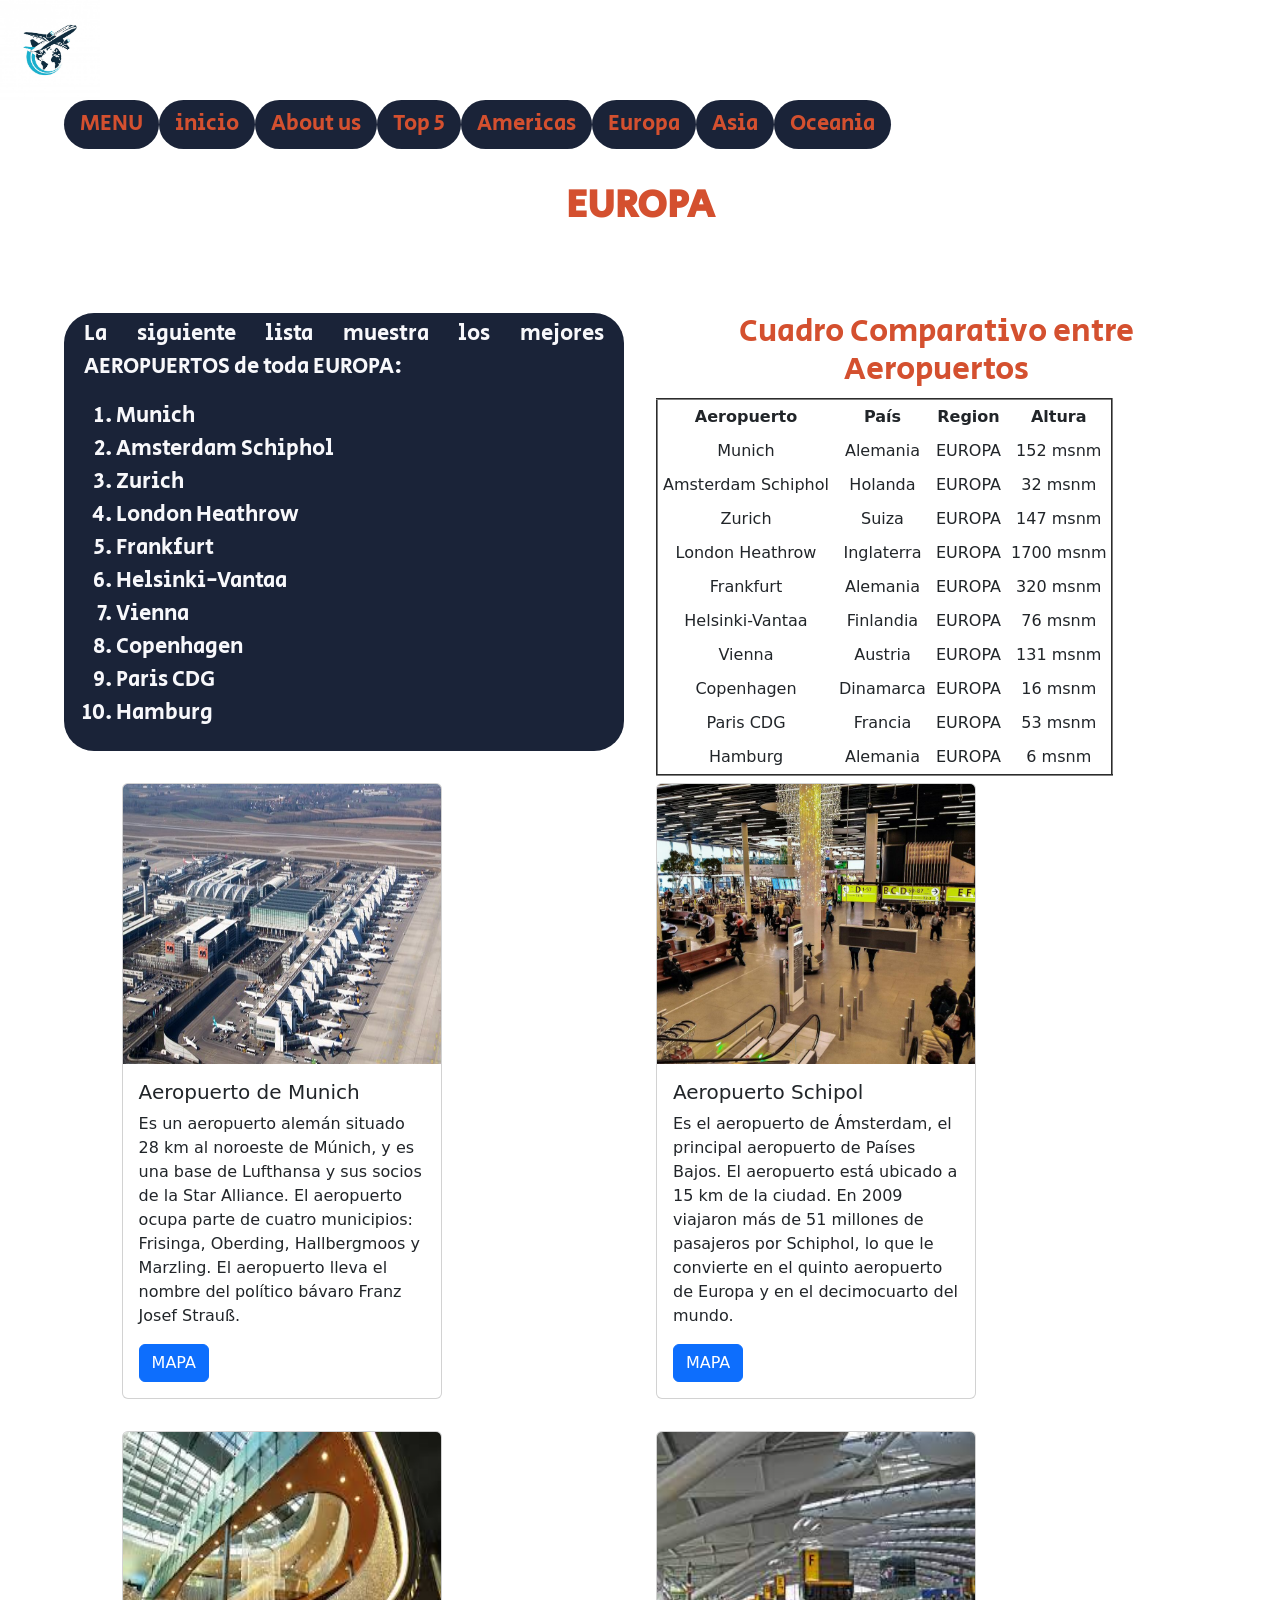
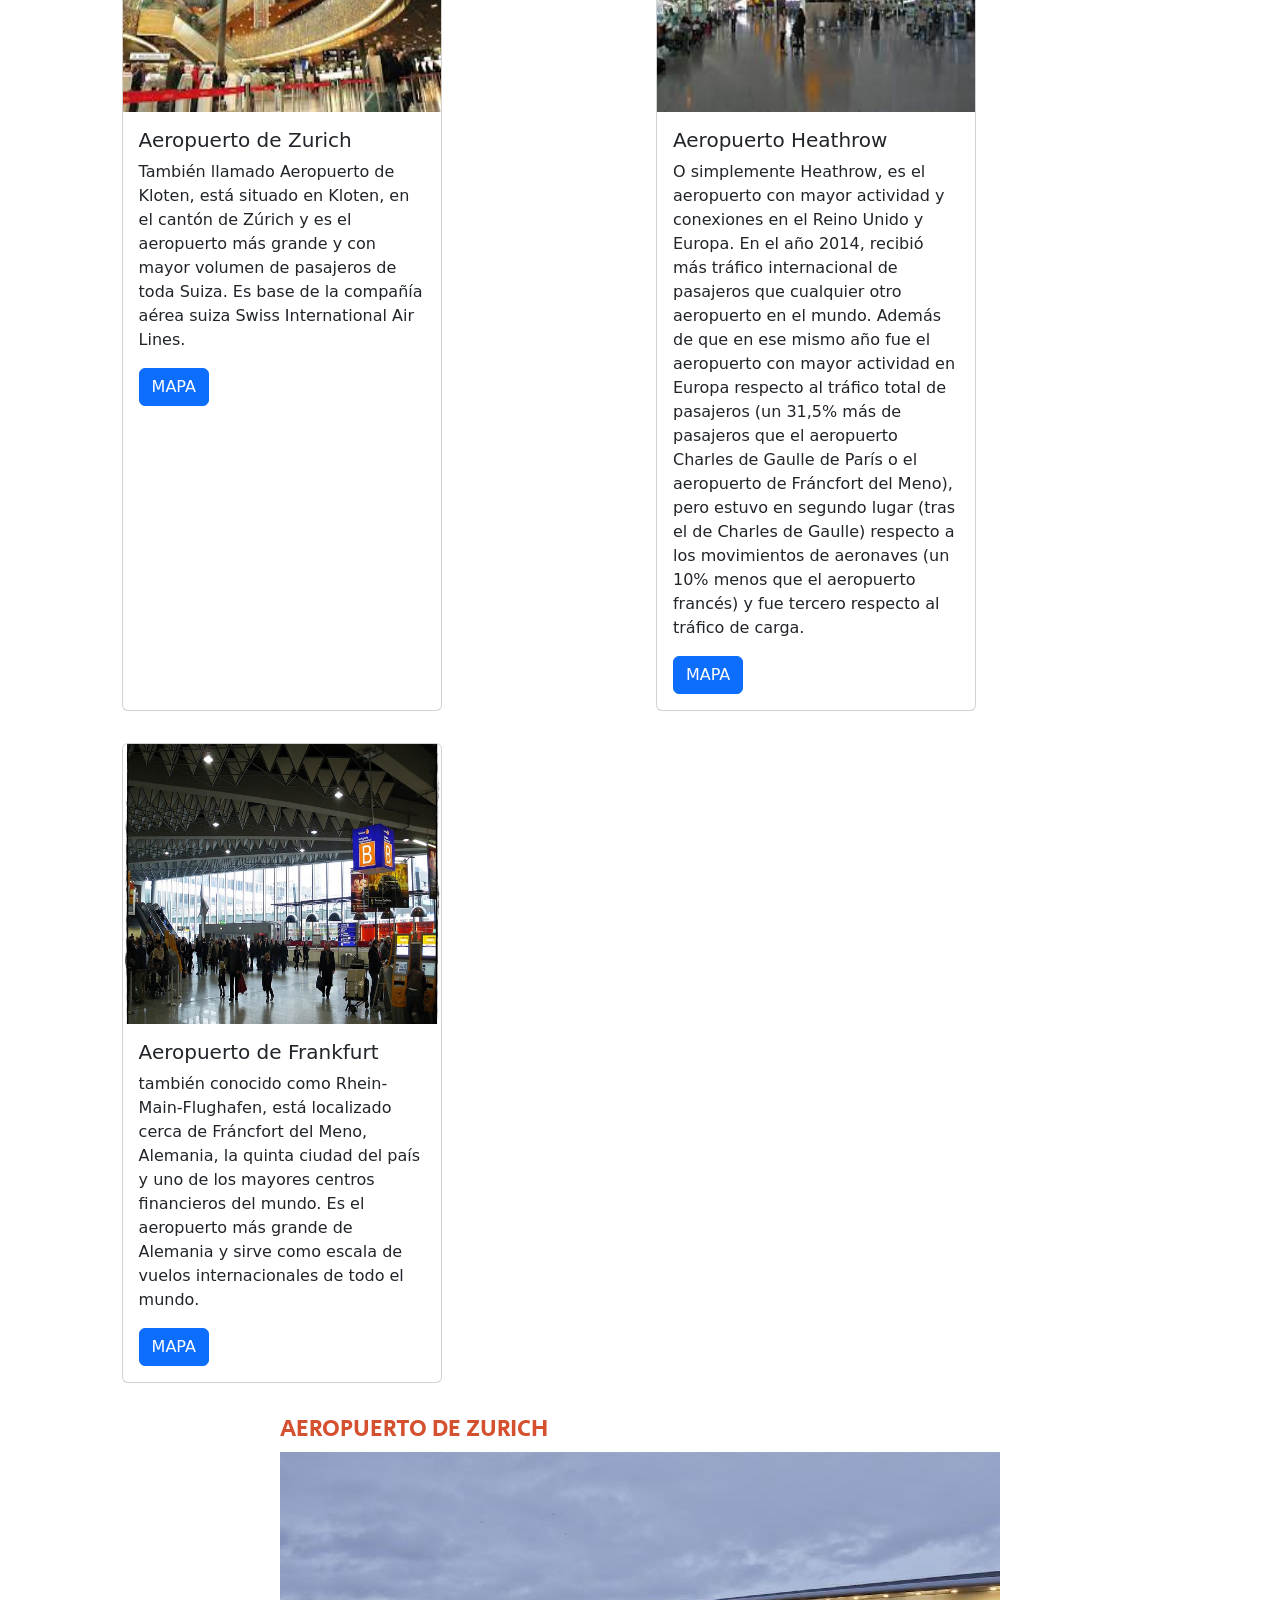
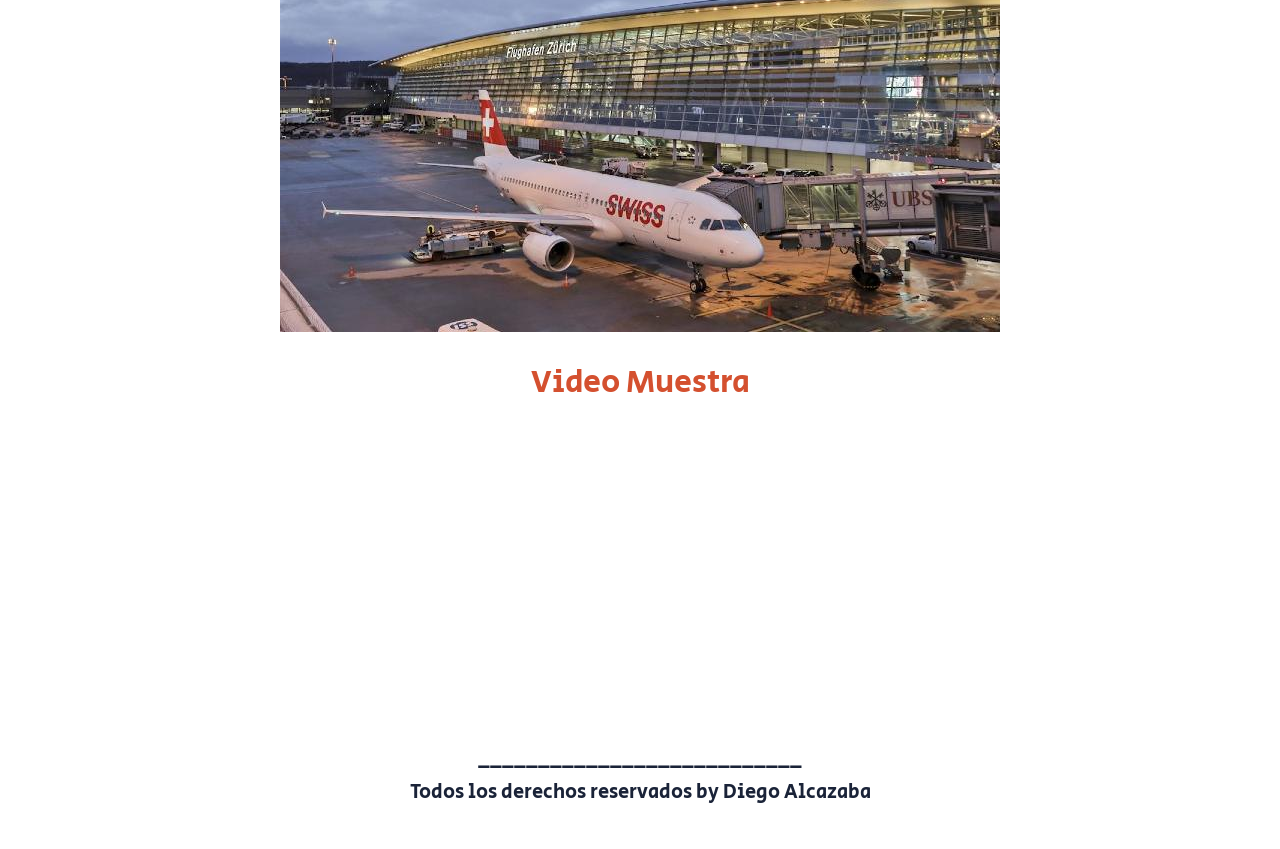
<file: europa.html>
<!DOCTYPE html>
<html lang="en">
<head>
    <meta charset="UTF-8">
    <meta http-equiv="X-UA-Compatible" content="IE=edge">
    <meta name="viewport" content="width=device-width, initial-scale=1.0">
    <link href="https://fonts.googleapis.com/css2?family=Secular+One&display=swap" rel="stylesheet">
    <link href="https://cdn.jsdelivr.net/npm/bootstrap@5.0.0-beta3/dist/css/bootstrap.min.css" 
    rel="stylesheet" integrity="sha384-eOJMYsd53ii+scO/bJGFsiCZc+5NDVN2yr8+0RDqr0Ql0h+rP48ckxlpbzKgwra6" crossorigin="anonymous">
    <script src="https://cdn.jsdelivr.net/npm/bootstrap@5.0.0-beta3/dist/js/bootstrap.bundle.min.js" 
    integrity="sha384-JEW9xMcG8R+pH31jmWH6WWP0WintQrMb4s7ZOdauHnUtxwoG2vI5DkLtS3qm9Ekf" crossorigin="anonymous"></script> 
    <link rel="stylesheet" href="css/pruebacss.css">
    <link rel="icon" type="image/jpeg" href="Images/avionlogo.jpeg">
    <meta name="description" content="Listado de los mejores Aeropuertos del Mundo">
    <meta name="keyword" content="Aeropuerto, Ranking, Skytrax, Top5, Americas, Asia, Europa, Oceania">
    <meta name="description" content="Aquí encontrará el listado de los mejores 10 Aeropuertos de todo Europa.">
    <title>EUROPA</title>
</head>
<!-----------------------------------------INICIO HTML------------------------------------------------------->
<body>

<!-----------------------------------------INICIO LOGO------------------------------------------------------->
    <a href="index.html">
        <img src="Images/avionlogo.jpeg" width="100" height="100">
    </a>
<!-------------------------------------------FIN LOGO--------------------------------------------------------> 

<!-----------------------------------------INICIO GRID------------------------------------------------------->
    <div id="Grid">
<!-----------------------------------------INICIO MENU------------------------------------------------------->
        <div id="Menu">
            <ul class="nav nav-pills">
                <li class="nav-item">
                    <a class="nav-link active" aria-current="page" href="index.html">MENU</a>
                </li>
                <li class="nav-item">
                    <a class="nav-link" href="inicio.html">inicio</a>
                </li>
                <li class="nav-item">
                    <a class="nav-link" href="aboutus.html">About us</a>
                </li>
                <li class="nav-item">
                    <a class="nav-link" href="top5.html">Top 5</a>
                </li>
                <li class="nav-item">
                    <a class="nav-link" href="americas.html">Americas</a>
                </li>
                <li class="nav-item">
                    <a class="nav-link" href="europa.html">Europa</a>
                </li>
                <li class="nav-item">
                    <a class="nav-link" href="asia.html">Asia</a>
                </li>
                <li class="nav-item">
                    <a class="nav-link" href="oceania.html">Oceania</a>
                </li>
            </ul>
        </div>
<!------------------------------------------FIN MENU-------------------------------------------------------->

<!-------------------------------------------TITULO--------------------------------------------------------->
        <header class="Cabecera"><h1><b>EUROPA</b></h1></header>

<!-------------------------------SECTOR PARRAFO Y TABLA EN HTML--------------------------------------------->
        <section class="Parrafo1">
            <p>La siguiente lista muestra los mejores AEROPUERTOS de toda EUROPA:</p> 
            <ol class="Parrafo1__List">
                <li>Munich</li>
                <li>Amsterdam Schiphol</li>
                <li>Zurich</li>
                <li>London Heathrow</li>
                <li>Frankfurt</li>
                <li>Helsinki-Vantaa</li>
                <li>Vienna</li>
                <li>Copenhagen</li>
                <li>Paris CDG</li>
                <li>Hamburg</li>
            </ol> 
        </section>
        <section class="Tablas">
            <h2 class="Tablas__Subtitle">Cuadro Comparativo entre Aeropuertos</h2>
            <table class="tab" border="2" cellpadding="5" cellspacing="3">
                <tr>
                    <th>Aeropuerto</th>
                    <th>País</th>
                    <th>Region</th>
                    <th>Altura</th>
                </tr>
                <tr>
                    <td>Munich</td>
                    <td>Alemania</td>
                    <td>EUROPA</td>
                    <td>152 msnm</td>
                </tr>
                <tr>
                    <td>Amsterdam Schiphol</td>
                    <td>Holanda</td>
                    <td>EUROPA</td>
                    <td>32 msnm</td>
                </tr>
                <tr>
                    <td>Zurich</td>
                    <td>Suiza</td>
                    <td>EUROPA</td>
                    <td>147 msnm</td>
                </tr>
                <tr>
                    <td>London Heathrow</td>
                    <td>Inglaterra</td>
                    <td>EUROPA</td>
                    <td>1700 msnm</td>
                </tr>
                <tr>
                    <td>Frankfurt</td>
                    <td>Alemania</td>
                    <td>EUROPA</td>
                    <td>320 msnm</td>
                </tr>
                <tr>
                    <td>Helsinki-Vantaa</td>
                    <td>Finlandia</td>
                    <td>EUROPA</td>
                    <td>76 msnm</td>
                </tr>
                <tr>
                    <td>Vienna</td>
                    <td>Austria</td>
                    <td>EUROPA</td>
                    <td>131 msnm</td>
                </tr>
                <tr>
                    <td>Copenhagen</td>
                    <td>Dinamarca</td>
                    <td>EUROPA</td>
                    <td>16 msnm</td>
                </tr>
                <tr>
                    <td>Paris CDG</td>
                    <td>Francia</td>
                    <td>EUROPA</td>
                    <td>53 msnm</td>
                </tr>
                <tr>
                    <td>Hamburg</td>
                    <td>Alemania</td>
                    <td>EUROPA</td>
                    <td>6 msnm</td>
                </tr>
            </table>
        </section>
<!-----------------------------------FIN SECTOR PARRAFO Y TABLA EN HTML----------------------------------------->

<!------------------------------------------INICIO CARDS---------------------------------------------------->        
<section id="Cards">
    <div class="card" style="width: 20rem;">
        <img src="Images/munich2.jpeg" class="card-img-top" alt="...">
        <div class="card-body">
            <h5 class="card-title">Aeropuerto de Munich</h5>
            <p class="card-text">Es un aeropuerto alemán situado 28 km al noroeste de Múnich, y es una base de Lufthansa y sus socios de la Star Alliance. El aeropuerto ocupa parte de cuatro municipios: Frisinga, Oberding, Hallbergmoos y Marzling. El aeropuerto lleva el nombre del político bávaro Franz Josef Strauß. </p>
            <a href="https://goo.gl/maps/DQL79gGp8eG86Ac6A" class="btn btn-primary">MAPA</a>
        </div>
    </div>

    <div class="card" style="width: 20rem;">
        <img src="Images/schipol1.jpeg" class="card-img-top" alt="...">
        <div class="card-body">
            <h5 class="card-title">Aeropuerto Schipol</h5>
            <p class="card-text">Es el aeropuerto de Ámsterdam, el principal aeropuerto de Países Bajos. El aeropuerto está ubicado a 15 km de la ciudad. En 2009 viajaron más de 51 millones de pasajeros por Schiphol, lo que le convierte en el quinto aeropuerto de Europa y en el decimocuarto del mundo.</p>
            <a href="https://goo.gl/maps/3eUTdN6mfEy6q5Z87" class="btn btn-primary">MAPA</a>
        </div>
    </div>

    <div class="card" style="width: 20rem;">
        <img src="Images/zurich1.jpeg" class="card-img-top" alt="...">
        <div class="card-body">
            <h5 class="card-title">Aeropuerto de Zurich</h5>
            <p class="card-text">También llamado Aeropuerto de Kloten, está situado en Kloten, en el cantón de Zúrich y es el aeropuerto más grande y con mayor volumen de pasajeros de toda Suiza. Es base de la compañía aérea suiza Swiss International Air Lines.</p>
            <a href="https://goo.gl/maps/4iw7vW16uxy6Nihx5" class="btn btn-primary">MAPA</a>
        </div>
    </div>

    <div class="card" style="width: 20rem;">
        <img src="Images/heathrow1.jpeg" class="card-img-top" alt="...">
        <div class="card-body">
            <h5 class="card-title">Aeropuerto Heathrow</h5>
            <p class="card-text">O simplemente Heathrow, es el aeropuerto con mayor actividad y conexiones en el Reino Unido y Europa.
            En el año 2014, recibió más tráfico internacional de pasajeros que cualquier otro aeropuerto en el mundo. Además de que en ese mismo año fue el aeropuerto con mayor actividad en Europa respecto al tráfico total de pasajeros (un 31,5% más de pasajeros que el aeropuerto Charles de Gaulle de París o el aeropuerto de Fráncfort del Meno), pero estuvo en segundo lugar (tras el de Charles de Gaulle) respecto a los movimientos de aeronaves (un 10% menos que el aeropuerto francés) y fue tercero respecto al tráfico de carga.</p>
            <a href="https://goo.gl/maps/376T7VoJsUwLeTXu8" class="btn btn-primary">MAPA</a>
        </div>
    </div>

    <div class="card" style="width: 20rem;">
        <img src="Images/frankfurt1.jpeg" class="card-img-top" alt="...">
        <div class="card-body">
            <h5 class="card-title">Aeropuerto de Frankfurt</h5>
            <p class="card-text">también conocido como Rhein-Main-Flughafen, está localizado cerca de Fráncfort del Meno, Alemania, la quinta ciudad del país y uno de los mayores centros financieros del mundo. Es el aeropuerto más grande de Alemania y sirve como escala de vuelos internacionales de todo el mundo.</p>
            <a href="https://g.page/Airport_FRA?share" class="btn btn-primary">MAPA</a>
        </div>
    </div>
</section>
<!--------------------------------------------FIN CARDS----------------------------------------------------> 

<!----------------------------------------------IMAGENES-------------------------------------------------------->
        <section class="PicAmericas">
            <h4 class="PicAmericas__Subtitle">AEROPUERTO DE ZURICH</h4>
            <img src="Images/zurich.jpeg">
        </section>  
<!--------------------------------------------FIN IMAGENES------------------------------------------------------>

<!----------------------------------------------VIDEO----------------------------------------------------------->
        <section id="VideoGeneral">
            <h2 class="VideoGeneral__Subtitle">Video Muestra</h3>
            <iframe class="video" width="400" height="300" src="https://www.youtube.com/embed/dtFCPBnCfuY" 
            title="Aeropuerto de Schiphol" 
            frameborder="0" 
            allow="accelerometer; autoplay; clipboard-write; encrypted-media; gyroscope; picture-in-picture" allowfullscreen>
            </iframe>
        </section>
<!---------------------------------------------FIN VIDEO---------------------------------------------------------->

<!--------------------------------------PIE DE PAGINA EN HTML----------------------------------------------------->
        <footer>
            <script src="https://cdn.jsdelivr.net/npm/@popperjs/core@2.9.1/dist/umd/popper.min.js" 
            integrity="sha384-SR1sx49pcuLnqZUnnPwx6FCym0wLsk5JZuNx2bPPENzswTNFaQU1RDvt3wT4gWFG" crossorigin="anonymous"></script>
            <script src="https://cdn.jsdelivr.net/npm/bootstrap@5.0.0-beta3/dist/js/bootstrap.min.js" 
            integrity="sha384-j0CNLUeiqtyaRmlzUHCPZ+Gy5fQu0dQ6eZ/xAww941Ai1SxSY+0EQqNXNE6DZiVc" crossorigin="anonymous"></script>
            <h5 class="pie1">___________________________</h5>
            <h5 class="pie1">Todos los derechos reservados by Diego Alcazaba</h5>
        </footer>
<!----------------------------------FIN PIE DE PAGINA EN HTML-----------------------------------------------------> 
    </div>
<!----------------------------------------FIN GRID EN HTML-------------------------------------------------------->
</body>
</html>
</file>
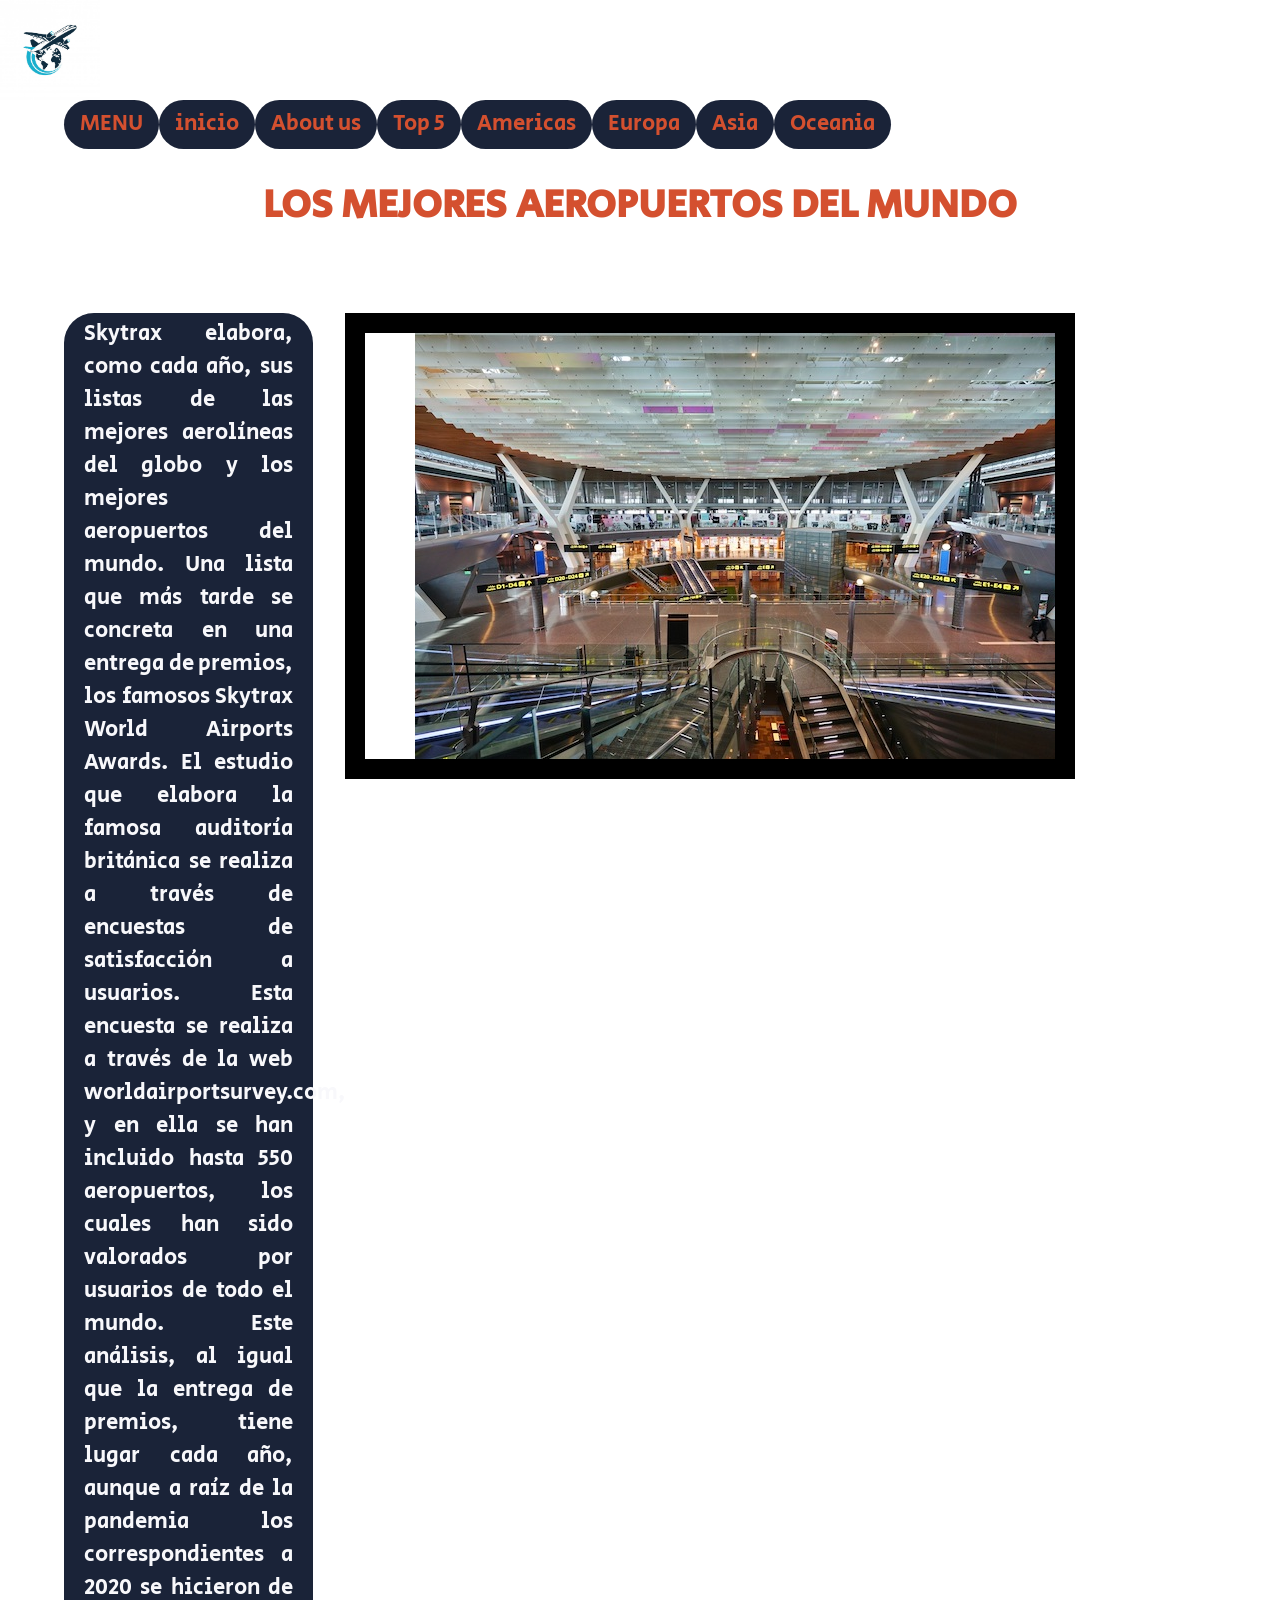
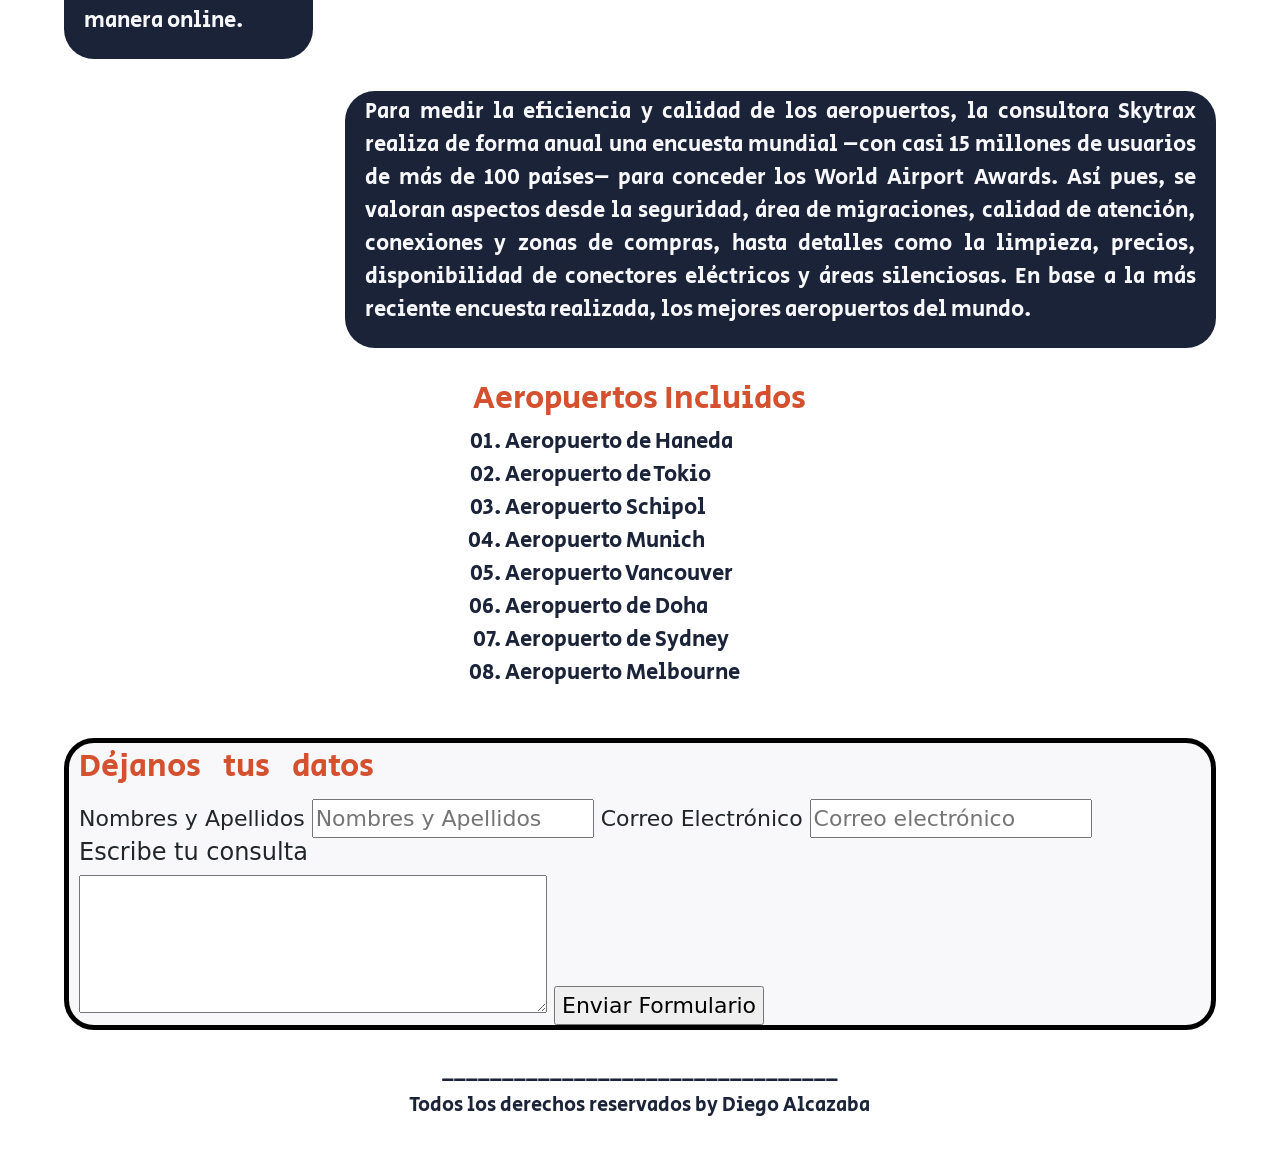
<file: inicio.html>
<!DOCTYPE html>
<html lang="en">
<head>
    <meta charset="UTF-8">
    <meta http-equiv="X-UA-Compatible" content="IE=edge">
    <meta name="viewport" content="width=device-width, initial-scale=1.0">
    <link href="https://fonts.googleapis.com/css2?family=Secular+One&display=swap" rel="stylesheet">
    <link rel="preconnect" href="https://fonts.gstatic.com">
    <link href="https://fonts.googleapis.com/css2?family=Open+Sans:wght@300&family=Secular+One&display=swap" rel="stylesheet">
    <link rel="stylesheet" href="css/pruebacss.css">
    <link rel="icon" type="image/jpeg" href="Images/avionlogo.jpeg">
    <link href="https://cdn.jsdelivr.net/npm/bootstrap@5.0.0-beta3/dist/css/bootstrap.min.css" 
    rel="stylesheet" integrity="sha384-eOJMYsd53ii+scO/bJGFsiCZc+5NDVN2yr8+0RDqr0Ql0h+rP48ckxlpbzKgwra6" crossorigin="anonymous">
    <script src="https://cdn.jsdelivr.net/npm/bootstrap@5.0.0-beta3/dist/js/bootstrap.bundle.min.js" 
    integrity="sha384-JEW9xMcG8R+pH31jmWH6WWP0WintQrMb4s7ZOdauHnUtxwoG2vI5DkLtS3qm9Ekf" crossorigin="anonymous"></script>
    <meta name="description" content="Listado de los mejores Aeropuertos del Mundo">
    <meta name="keyword" content="Aeropuerto, Ranking, Skytrax, Top5, Americas, Asia, Europa, Oceania">
    <meta name="description" content="Aquí encontrará la información sobre nuestro sitio web, como las referencia de donde se obtuvo la información.">
    <title>INICIO</title>
<!-----------------------------------------INICIO HTML------------------------------------------------------->    
</head>
<body>
    <!-----------------------------------------INICIO LOGO--------------------------------------------------->
    <a href="index.html">
        <img src="Images/avionlogo.jpeg" width="100" height="100">
    </a>
<!-------------------------------------------FIN LOGO-------------------------------------------------------->

<!-----------------------------------------INICIO GRID------------------------------------------------------->    
    <div id="Grid">
<!-----------------------------------------INICIO MENU------------------------------------------------------->
<div id="Menu">
    <ul class="nav nav-pills">
        <li class="nav-item">
            <a class="nav-link active" aria-current="page" href="index.html">MENU</a>
        </li>
        <li class="nav-item">
            <a class="nav-link" href="inicio.html">inicio</a>
        </li>
        <li class="nav-item">
            <a class="nav-link" href="aboutus.html">About us</a>
        </li>
        <li class="nav-item">
            <a class="nav-link" href="top5.html">Top 5</a>
        </li>
        <li class="nav-item">
            <a class="nav-link" href="americas.html">Americas</a>
        </li>
        <li class="nav-item">
            <a class="nav-link" href="europa.html">Europa</a>
        </li>
        <li class="nav-item">
            <a class="nav-link" href="asia.html">Asia</a>
        </li>
        <li class="nav-item">
            <a class="nav-link" href="oceania.html">Oceania</a>
        </li>
    </ul>
</div>   
<!---------------------------------------------FIN MENU----------------------------------------------------->

<!-------------------------------------------TITULO--------------------------------------------------------->
        <header class="Cabecera"><h1><b>LOS MEJORES AEROPUERTOS DEL MUNDO</b></h1></header>

<!----------------------------------SECTOR PARRAFOS1 EN HTML------------------------------------------------>
        <div class="Parrafo1">
            <p> Skytrax elabora, como cada año, sus listas de las mejores aerolíneas del globo y los mejores aeropuertos del mundo. Una lista que más tarde se concreta en una entrega de premios, los famosos Skytrax World Airports Awards. 
                El estudio que elabora la famosa auditoría británica se realiza a través de encuestas de satisfacción a usuarios.
                Esta encuesta se realiza a través de la web worldairportsurvey.com, y en ella se han incluido hasta 550 aeropuertos, los cuales han sido valorados por usuarios de todo el mundo. 
                Este análisis, al igual que la entrega de premios, tiene lugar cada año, aunque a raíz de la pandemia los correspondientes a 2020 se hicieron de manera online.
            </p>
        </div>

<!----------------------------------------------IMAGENES-------------------------------------------------------->
        <section class="PicInicio">
            <div class="PicInicio__Pic3"><img src="Images/AeropuertoDoha.jpeg"></div>
        </section>            
<!--------------------------------------------FIN IMAGENES------------------------------------------------------>

<!----------------------------------SECTOR PARRAFOS2 EN HTML------------------------------------------------->
        <div class="Parrafo2">
        <p>
            Para medir la eficiencia y calidad de los aeropuertos, la consultora Skytrax realiza de forma anual una encuesta mundial –con casi 15 millones de usuarios de más de 100 países– para conceder los World Airport Awards.
            Así pues, se valoran aspectos desde la seguridad, área de migraciones, calidad de atención, conexiones y zonas de compras, hasta detalles como la limpieza, precios, disponibilidad de conectores eléctricos y áreas silenciosas.
            En base a la más reciente encuesta realizada, los mejores aeropuertos del mundo.
        </p>
        </div>

<!----------------------------------------LISTA EN HTML------------------------------------------------------->
        <div id="Lista1">
            <!--lista-->
            <h2 class="Lista1__Subtitle">Aeropuertos Incluidos</h2>
            <ul class="Lista1__ListaFinal">
                <li>Aeropuerto de Haneda</li>  
                <li>Aeropuerto de Tokio</li>    
                <li>Aeropuerto Schipol</li>
                <li>Aeropuerto Munich</li>
                <li>Aeropuerto Vancouver</li>
                <li>Aeropuerto de Doha</li>
                <li>Aeropuerto de Sydney</li>
                <li>Aeropuerto Melbourne</li>
            </ul>
        </div>
<!-------------------------------------FIN LISTA EN HTML-------------------------------------------------------->

<!------------------------------------------FORM EN HTML-------------------------------------------------------->
        <div id="Form">
            <!--Formulario-->
            <h2 class="Form__Subtitle">Déjanos tus datos</h2>
            <form action= "contacto.php" method="get">
                <label for="texto">Nombres y Apellidos</label>
                <input type="text" placeholder="Nombres y Apellidos" value="" required>  
                <label for="correo">Correo Electrónico</label>
                <input type="email" placeholder="Correo electrónico" value="" required>
                <h4 class="Subtitle">Escribe tu consulta</h4> 
                <textarea name="mensaje" cols="40" rows="4" minlength="5" maxlength="200" ></textarea>
                <input type="submit" value="Enviar Formulario">       
            </form>
        </div>
<!--------------------------------------FIN FORM EN HTML--------------------------------------------------------->

<!-------------------------------------PIE DE PAGINA EN HTML----------------------------------------------------->
        <footer>
            <script src="https://cdn.jsdelivr.net/npm/@popperjs/core@2.9.1/dist/umd/popper.min.js" 
            integrity="sha384-SR1sx49pcuLnqZUnnPwx6FCym0wLsk5JZuNx2bPPENzswTNFaQU1RDvt3wT4gWFG" crossorigin="anonymous"></script>
            <script src="https://cdn.jsdelivr.net/npm/bootstrap@5.0.0-beta3/dist/js/bootstrap.min.js" 
            integrity="sha384-j0CNLUeiqtyaRmlzUHCPZ+Gy5fQu0dQ6eZ/xAww941Ai1SxSY+0EQqNXNE6DZiVc" crossorigin="anonymous"></script>
            <h5>_________________________________</h5>
            <h5>Todos los derechos reservados by Diego Alcazaba</h5>
        </footer>
<!----------------------------------FIN PIE DE PAGINA EN HTML----------------------------------------------------->        
    </div>  
<!----------------------------------------FIN GRID EN HTML-------------------------------------------------------->    
</body>
</html>
</file>
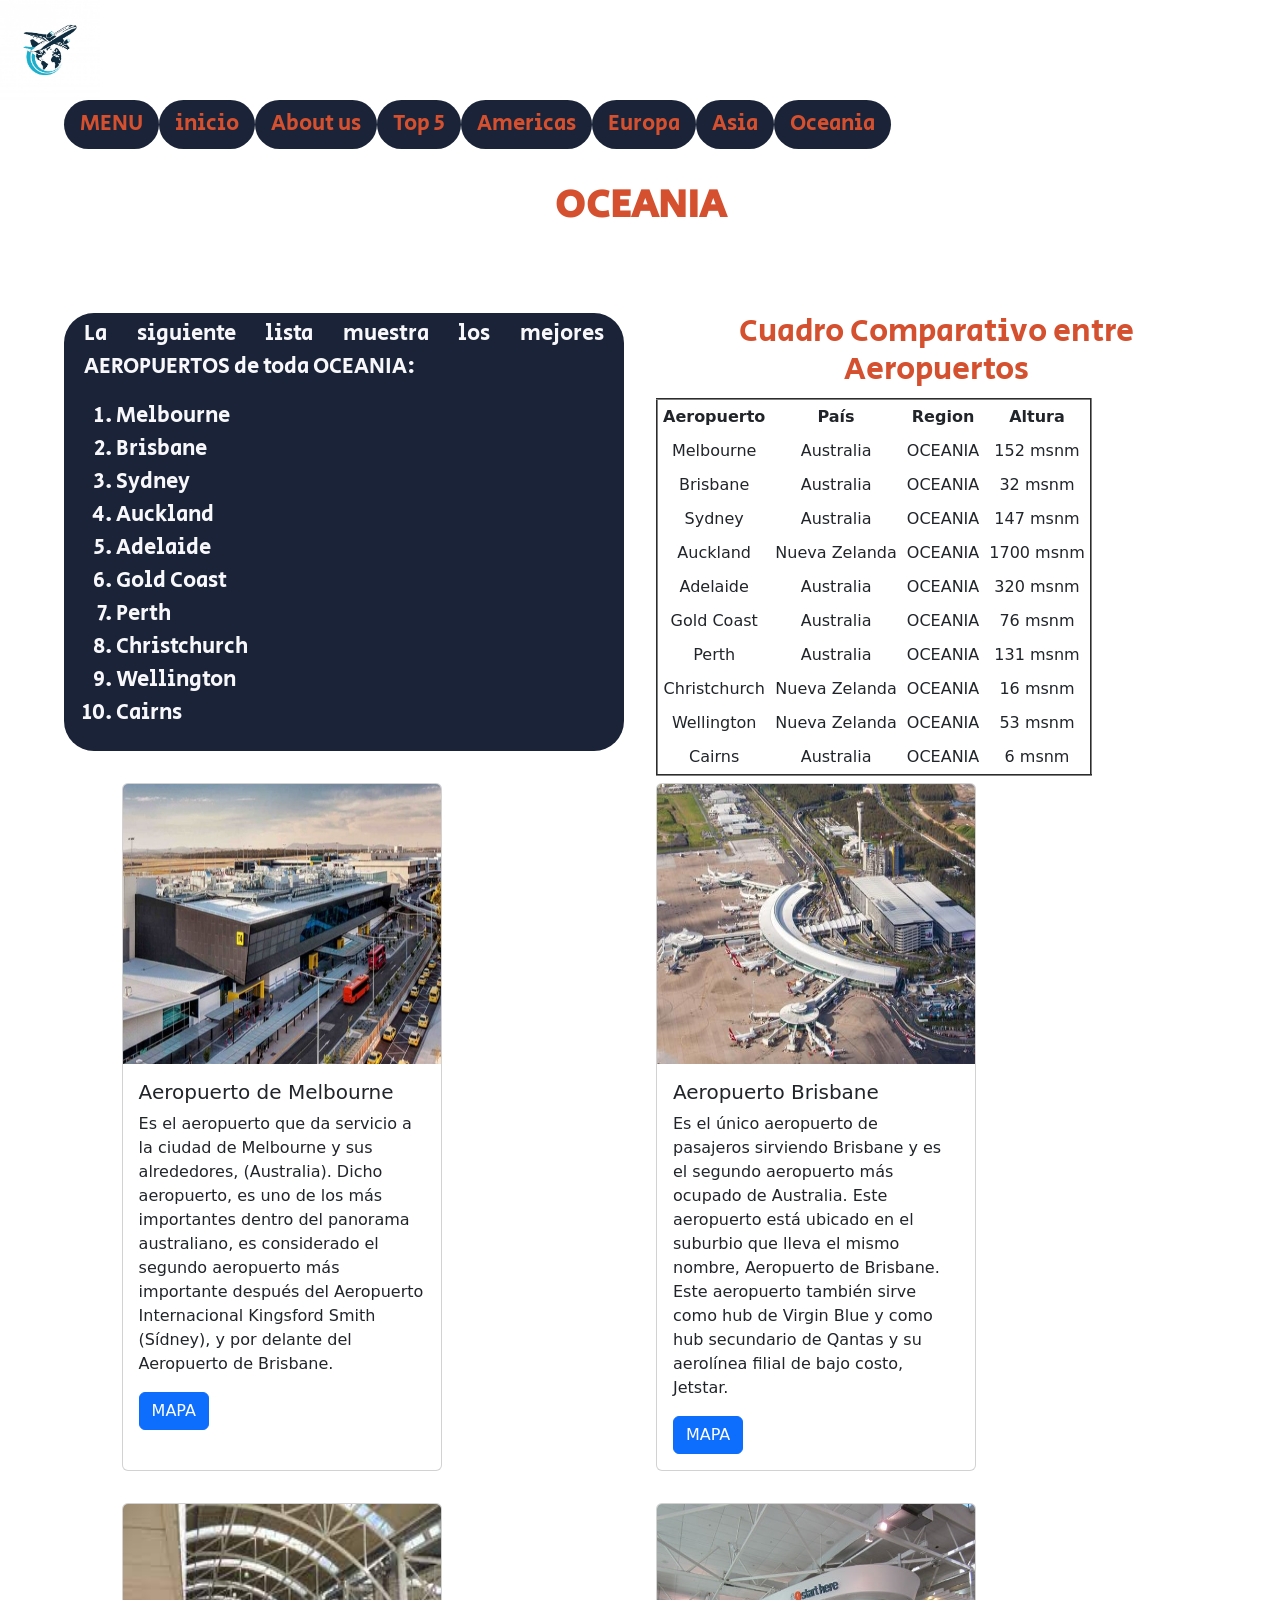
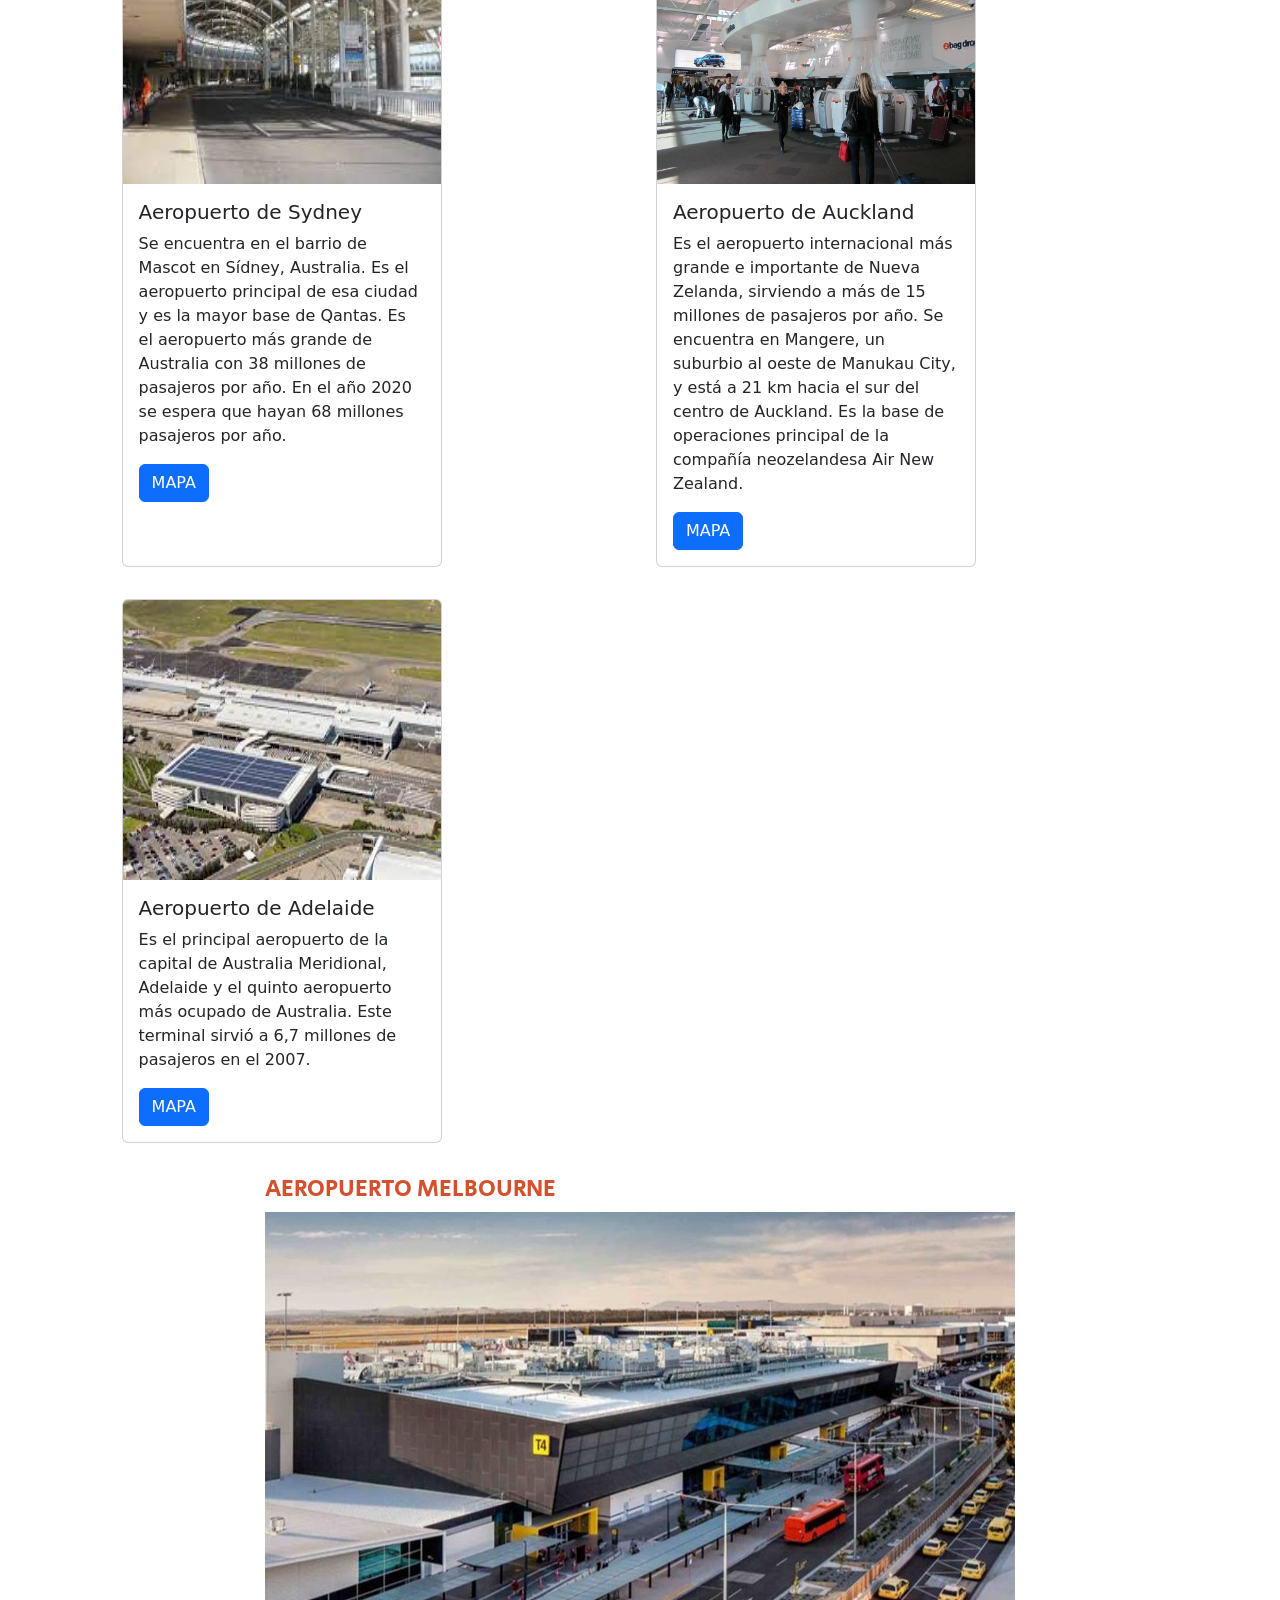
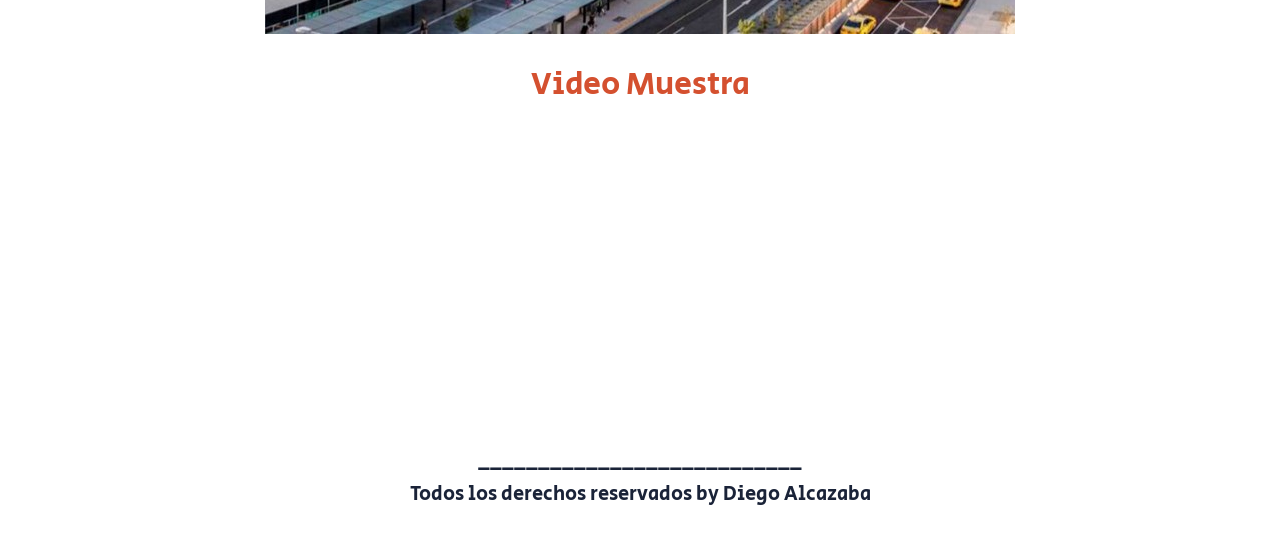
<file: oceania.html>
<!DOCTYPE html>
<html lang="en">
<head>
    <meta charset="UTF-8">
    <meta http-equiv="X-UA-Compatible" content="IE=edge">
    <meta name="viewport" content="width=device-width, initial-scale=1.0">
    <link href="https://fonts.googleapis.com/css2?family=Secular+One&display=swap" rel="stylesheet">
    <link href="https://cdn.jsdelivr.net/npm/bootstrap@5.0.0-beta3/dist/css/bootstrap.min.css" 
    rel="stylesheet" integrity="sha384-eOJMYsd53ii+scO/bJGFsiCZc+5NDVN2yr8+0RDqr0Ql0h+rP48ckxlpbzKgwra6" crossorigin="anonymous">
    <script src="https://cdn.jsdelivr.net/npm/bootstrap@5.0.0-beta3/dist/js/bootstrap.bundle.min.js" 
    integrity="sha384-JEW9xMcG8R+pH31jmWH6WWP0WintQrMb4s7ZOdauHnUtxwoG2vI5DkLtS3qm9Ekf" crossorigin="anonymous"></script> 
    <link rel="stylesheet" href="css/pruebacss.css">
    <link rel="icon" type="image/jpeg" href="Images/avionlogo.jpeg">
    <meta name="description" content="Listado de los mejores Aeropuertos del Mundo">
    <meta name="keyword" content="Aeropuerto, Ranking, Skytrax, Top5, Americas, Asia, Europa, Oceania">
    <meta name="description" content="Aquí encontrará el listado de los mejores 10 Aeropuertos de toda Oceanía.">
    <title>OCEANIA</title>
</head>
<!-----------------------------------------INICIO HTML------------------------------------------------------->
<body>
<!-----------------------------------------INICIO LOGO------------------------------------------------------->
    <a href="index.html">
        <img src="Images/avionlogo.jpeg" width="100" height="100">
    </a>
<!-------------------------------------------FIN LOGO-------------------------------------------------------->

<!-----------------------------------------INICIO GRID------------------------------------------------------->
    <div id="Grid">
<!-----------------------------------------INICIO MENU------------------------------------------------------->
        <div id="Menu">
            <ul class="nav nav-pills">
                <li class="nav-item">
                    <a class="nav-link active" aria-current="page" href="index.html">MENU</a>
                </li>
                <li class="nav-item">
                    <a class="nav-link" href="inicio.html">inicio</a>
                </li>
                <li class="nav-item">
                    <a class="nav-link" href="aboutus.html">About us</a>
                </li>
                <li class="nav-item">
                    <a class="nav-link" href="top5.html">Top 5</a>
                </li>
                <li class="nav-item">
                    <a class="nav-link" href="americas.html">Americas</a>
                </li>
                <li class="nav-item">
                    <a class="nav-link" href="europa.html">Europa</a>
                </li>
                <li class="nav-item">
                    <a class="nav-link" href="asia.html">Asia</a>
                </li>
                <li class="nav-item">
                    <a class="nav-link" href="oceania.html">Oceania</a>
                </li>
            </ul>
        </div>
<!------------------------------------------FIN MENU-------------------------------------------------------->

<!-------------------------------------------TITULO--------------------------------------------------------->
        <header class="Cabecera"><h1><b>OCEANIA</b></h1></header>

<!-------------------------------SECTOR PARRAFO Y TABLA EN HTML--------------------------------------------->
        <section class="Parrafo1">
            <p>La siguiente lista muestra los mejores AEROPUERTOS de toda OCEANIA:</p>
            <ol class="Parrafo1__List">
                <li>Melbourne</li>
                <li>Brisbane</li>
                <li>Sydney</li>
                <li>Auckland</li>
                <li>Adelaide</li>
                <li>Gold Coast</li>
                <li>Perth</li>
                <li>Christchurch</li>
                <li>Wellington</li>
                <li>Cairns</li>
            </ol>
            </section>
            <section class="Tablas">
                <h2 class="Tablas__Subtitle">Cuadro Comparativo entre Aeropuertos</h2>
                <table class="tab" border="2" cellpadding="5" cellspacing="3">
                    <tr>
                        <th>Aeropuerto</th>
                        <th>País</th>
                        <th>Region</th>
                        <th>Altura</th>
                    </tr>
                    <tr>
                        <td>Melbourne</td>
                        <td>Australia</td>
                        <td>OCEANIA</td>
                        <td>152 msnm</td>
                    </tr>
                    <tr>
                        <td>Brisbane</td>
                        <td>Australia</td>
                        <td>OCEANIA</td>
                        <td>32 msnm</td>
                    </tr>
                    <tr>
                        <td>Sydney</td>
                        <td>Australia</td>
                        <td>OCEANIA</td>
                        <td>147 msnm</td>
                    </tr>
                    <tr>
                        <td>Auckland</td>
                        <td>Nueva Zelanda</td>
                        <td>OCEANIA</td>
                        <td>1700 msnm</td>
                    </tr>
                    <tr>
                        <td>Adelaide</td>
                        <td>Australia</td>
                        <td>OCEANIA</td>
                        <td>320 msnm</td>
                    </tr>
                    <tr>
                        <td>Gold Coast</td>
                        <td>Australia</td>
                        <td>OCEANIA</td>
                        <td>76 msnm</td>
                    </tr>
                    <tr>
                        <td>Perth</td>
                        <td>Australia</td>
                        <td>OCEANIA</td>
                        <td>131 msnm</td>
                    </tr>
                    <tr>
                        <td>Christchurch</td>
                        <td>Nueva Zelanda</td>
                        <td>OCEANIA</td>
                        <td>16 msnm</td>
                    </tr>
                    <tr>
                        <td>Wellington</td>
                        <td>Nueva Zelanda</td>
                        <td>OCEANIA</td>
                        <td>53 msnm</td>
                    </tr>
                    <tr>
                        <td>Cairns</td>
                        <td>Australia</td>
                        <td>OCEANIA</td>
                        <td>6 msnm</td>
                    </tr>
                </table>
            </section>
<!-----------------------------------FIN SECTOR PARRAFO Y TABLA EN HTML----------------------------------------->

<!------------------------------------------INICIO CARDS---------------------------------------------------->        
<section id="Cards">
    <div class="card" style="width: 20rem;">
        <img src="Images/melbourne1.jpeg" class="card-img-top" alt="...">
        <div class="card-body">
            <h5 class="card-title">Aeropuerto de Melbourne</h5>
            <p class="card-text">Es el aeropuerto que da servicio a la ciudad de Melbourne y sus alrededores, (Australia). Dicho aeropuerto, es uno de los más importantes dentro del panorama australiano, es considerado el segundo aeropuerto más importante después del Aeropuerto Internacional Kingsford Smith (Sídney), y por delante del Aeropuerto de Brisbane. </p>
            <a href="https://goo.gl/maps/FppYR89jKtUmtkcQA" class="btn btn-primary">MAPA</a>
        </div>
    </div>

    <div class="card" style="width: 20rem;">
        <img src="Images/brisbane1.jpeg" class="card-img-top" alt="...">
        <div class="card-body">
            <h5 class="card-title">Aeropuerto Brisbane</h5>
            <p class="card-text">Es el único aeropuerto de pasajeros sirviendo Brisbane y es el segundo aeropuerto más ocupado de Australia. Este aeropuerto está ubicado en el suburbio que lleva el mismo nombre, Aeropuerto de Brisbane. Este aeropuerto también sirve como hub de Virgin Blue y como hub secundario de Qantas y su aerolínea filial de bajo costo, Jetstar.</p>
            <a href="https://g.page/brisbane-airport-bne?share" class="btn btn-primary">MAPA</a>
        </div>
    </div>

    <div class="card" style="width: 20rem;">
        <img src="Images/sydney1.jpeg" class="card-img-top" alt="...">
        <div class="card-body">
            <h5 class="card-title">Aeropuerto de Sydney</h5>
            <p class="card-text">Se encuentra en el barrio de Mascot en Sídney, Australia. Es el aeropuerto principal de esa ciudad y es la mayor base de Qantas. Es el aeropuerto ​más grande de Australia con 38 millones de pasajeros por año. En el año 2020 se espera que hayan 68 millones pasajeros por año.</p>
            <a href="https://goo.gl/maps/ubtYSQAoeHqMzmmw5" class="btn btn-primary">MAPA</a>
        </div>
    </div>

    <div class="card" style="width: 20rem;">
        <img src="Images/auckland1.jpeg" class="card-img-top" alt="...">
        <div class="card-body">
            <h5 class="card-title">Aeropuerto de Auckland</h5>
            <p class="card-text">Es el aeropuerto internacional más grande e importante de Nueva Zelanda, sirviendo a más de 15 millones de pasajeros por año. Se encuentra en Mangere, un suburbio al oeste de Manukau City, y está a 21 km hacia el sur del centro de Auckland. Es la base de operaciones principal de la compañía neozelandesa Air New Zealand.</p>
            <a href="https://goo.gl/maps/UPW7cteqAuXZQXBT9" class="btn btn-primary">MAPA</a>
        </div>
    </div>

    <div class="card" style="width: 20rem;">
        <img src="Images/adelaide1.jpeg" class="card-img-top" alt="...">
        <div class="card-body">
            <h5 class="card-title">Aeropuerto de Adelaide</h5>
            <p class="card-text">Es el principal aeropuerto de la capital de Australia Meridional, Adelaide y el quinto aeropuerto más ocupado de Australia. Este terminal sirvió a 6,7 millones de pasajeros en el 2007.</p>
            <a href="https://goo.gl/maps/RUFbGvT7MiU7HyKc8" class="btn btn-primary">MAPA</a>
        </div>
    </div>
</section>
<!--------------------------------------------FIN CARDS----------------------------------------------------> 

<!----------------------------------------------IMAGENES-------------------------------------------------------->
            <section class="PicAmericas">
                <h4 class="PicAmericas__Subtitle">AEROPUERTO MELBOURNE</h4>
                <img src="Images/melbourne.jpeg">
            </section>
<!--------------------------------------------FIN IMAGENES------------------------------------------------------>

<!----------------------------------------------VIDEO----------------------------------------------------------->
            <section id="VideoGeneral">
                <h2 class="VideoGeneral__Subtitle">Video Muestra</h3>
                <iframe class="video" width="400" height="300" src="https://www.youtube.com/embed/loPRe_-PwW8" 
                title="Aeropuerto Melbourne" 
                frameborder="0" 
                allow="accelerometer; autoplay; clipboard-write; encrypted-media; gyroscope; picture-in-picture" allowfullscreen>
                </iframe>
            </section>
<!---------------------------------------------FIN VIDEO---------------------------------------------------------->

<!--------------------------------------PIE DE PAGINA EN HTML----------------------------------------------------->
            <footer>
                <script src="https://cdn.jsdelivr.net/npm/@popperjs/core@2.9.1/dist/umd/popper.min.js" 
                integrity="sha384-SR1sx49pcuLnqZUnnPwx6FCym0wLsk5JZuNx2bPPENzswTNFaQU1RDvt3wT4gWFG" crossorigin="anonymous"></script>
                <script src="https://cdn.jsdelivr.net/npm/bootstrap@5.0.0-beta3/dist/js/bootstrap.min.js" 
                integrity="sha384-j0CNLUeiqtyaRmlzUHCPZ+Gy5fQu0dQ6eZ/xAww941Ai1SxSY+0EQqNXNE6DZiVc" crossorigin="anonymous"></script>
                <h5 class="pie1">___________________________</h5>
                <h5 class="pie1">Todos los derechos reservados by Diego Alcazaba</h5>
            </footer>
<!----------------------------------FIN PIE DE PAGINA EN HTML-----------------------------------------------------> 
    </div>
<!----------------------------------------FIN GRID EN HTML-------------------------------------------------------->
</body>
</html>
</file>
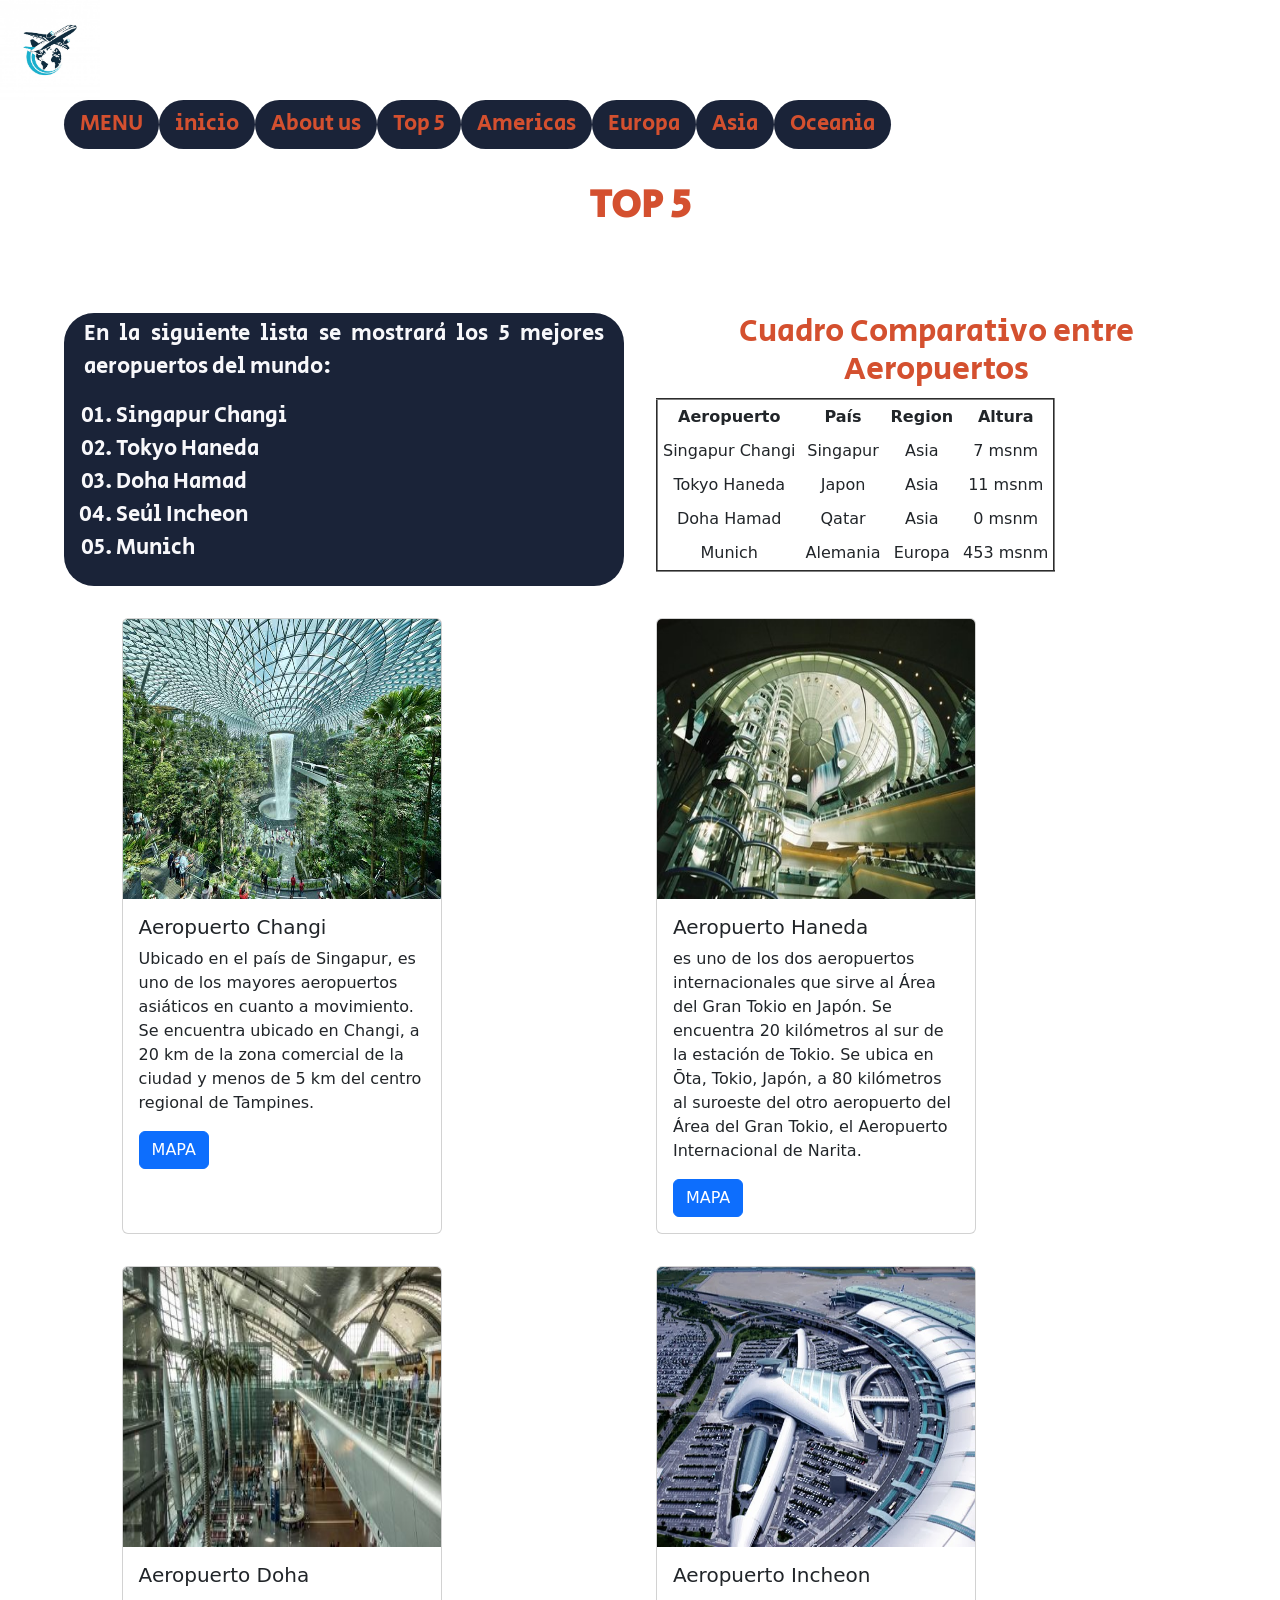
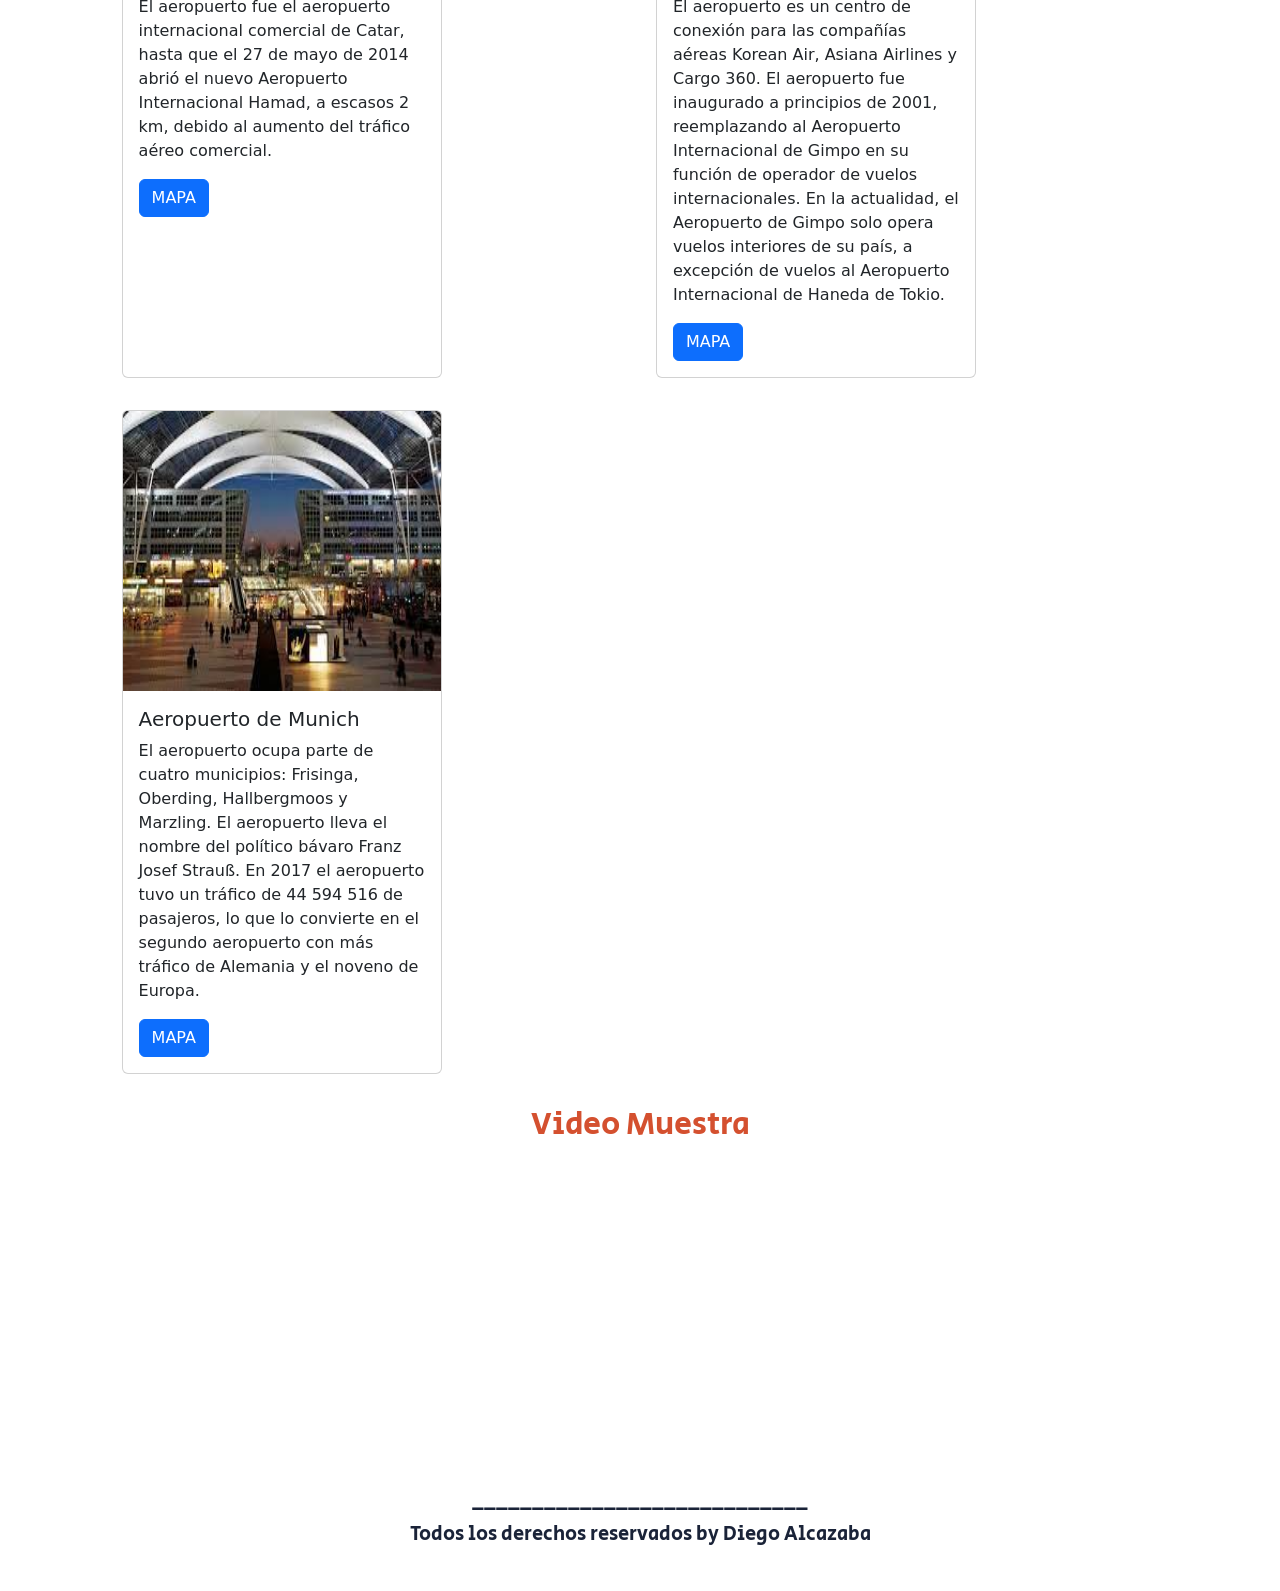
<file: top5.html>
<!DOCTYPE html>
<html lang="en">
<head>
    <meta charset="UTF-8">
    <meta http-equiv="X-UA-Compatible" content="IE=edge">
    <meta name="viewport" content="width=device-width, initial-scale=1.0">
    <link href="https://fonts.googleapis.com/css2?family=Secular+One&display=swap" rel="stylesheet">
    <link rel="stylesheet" href="css/pruebacss.css">
    <link rel="icon" type="image/jpeg" href="Images/avionlogo.jpeg">
    <link href="https://cdn.jsdelivr.net/npm/bootstrap@5.0.0-beta3/dist/css/bootstrap.min.css" 
    rel="stylesheet" integrity="sha384-eOJMYsd53ii+scO/bJGFsiCZc+5NDVN2yr8+0RDqr0Ql0h+rP48ckxlpbzKgwra6" crossorigin="anonymous">
    <script src="https://cdn.jsdelivr.net/npm/bootstrap@5.0.0-beta3/dist/js/bootstrap.bundle.min.js" 
    integrity="sha384-JEW9xMcG8R+pH31jmWH6WWP0WintQrMb4s7ZOdauHnUtxwoG2vI5DkLtS3qm9Ekf" crossorigin="anonymous"></script>
    <meta name="description" content="Listado de los mejores Aeropuertos del Mundo">
    <meta name="keyword" content="Aeropuerto, Ranking, Skytrax, Top5, Americas, Asia, Europa, Oceania">
    <meta name="description" content="Aquí encontrará el listado de los mejores 5 Aeropuertos del Mundo.">
    <title>TOP 5</title>
</head>
<!-----------------------------------------INICIO HTML------------------------------------------------------->
<body>
<!-----------------------------------------INICIO LOGO------------------------------------------------------->
    <a href="index.html">
        <img src="Images/avionlogo.jpeg" width="100" height="100">
    </a>
<!-------------------------------------------FIN LOGO-------------------------------------------------------->

<!-----------------------------------------INICIO GRID-------------------------------------------------------> 
    <div id="Grid">

<!-----------------------------------------INICIO MENU------------------------------------------------------->
        <div id="Menu">
            <ul class="nav nav-pills">
                <li class="nav-item">
                    <a class="nav-link active" aria-current="page" href="index.html">MENU</a>
                </li>
                <li class="nav-item">
                    <a class="nav-link" href="inicio.html">inicio</a>
                </li>
                <li class="nav-item">
                    <a class="nav-link" href="aboutus.html">About us</a>
                </li>
                <li class="nav-item">
                    <a class="nav-link" href="top5.html">Top 5</a>
                </li>
                <li class="nav-item">
                    <a class="nav-link" href="americas.html">Americas</a>
                </li>
                <li class="nav-item">
                    <a class="nav-link" href="europa.html">Europa</a>
                </li>
                <li class="nav-item">
                    <a class="nav-link" href="asia.html">Asia</a>
                </li>
                <li class="nav-item">
                    <a class="nav-link" href="oceania.html">Oceania</a>
                </li>
            </ul>
        </div> 
<!------------------------------------------FIN MENU-------------------------------------------------------->

<!-------------------------------------------TITULO--------------------------------------------------------->
        <header class="Cabecera"><h1><b>TOP 5</b></h1></header>

<!-------------------------------SECTOR PARRAFO Y TABLA EN HTML--------------------------------------------->
        <section class="Parrafo1">
            <p>En la siguiente lista se mostrará los 5 mejores aeropuertos del mundo:</p>
            <ol class="Parrafo1__ListaFinal">
                <li>Singapur Changi</li>
                <li>Tokyo Haneda</li>
                <li>Doha Hamad</li>
                <li>Seúl Incheon</li>
                <li>Munich</li>
            </ol>
        </section>
<!------------------------------------------INICIO CARDS---------------------------------------------------->        
        <section id="Cards">
            <div class="card" style="width: 20rem;">
                <img src="Images/singapur1.jpeg" class="card-img-top" alt="...">
                <div class="card-body">
                    <h5 class="card-title">Aeropuerto Changi</h5>
                    <p class="card-text">Ubicado en el país de Singapur, es uno de los mayores aeropuertos asiáticos en cuanto a movimiento. 
                    Se encuentra ubicado en Changi, a 20 km de la zona comercial de la ciudad y menos de 5 km del centro regional de Tampines.</p>
                    <a href="https://goo.gl/maps/agHd4oB3Q7cnVLAz7" class="btn btn-primary">MAPA</a>
                </div>
            </div>

            <div class="card" style="width: 20rem;">
                <img src="Images/haneda1.jpeg" class="card-img-top" alt="...">
                <div class="card-body">
                    <h5 class="card-title">Aeropuerto Haneda</h5>
                    <p class="card-text">es uno de los dos aeropuertos internacionales que sirve al Área del Gran Tokio en Japón. 
                    Se encuentra 20 kilómetros al sur de la estación de Tokio. 
                    Se ubica en Ōta, Tokio, Japón, a 80 kilómetros al suroeste del otro aeropuerto del Área del Gran Tokio, el Aeropuerto Internacional de Narita.</p>
                    <a href="https://goo.gl/maps/gCB2tiyhowgjNMSh7" class="btn btn-primary">MAPA</a>
                </div>
            </div>

            <div class="card" style="width: 20rem;">
                <img src="Images/doha1.jpeg" class="card-img-top" alt="...">
                <div class="card-body">
                    <h5 class="card-title">Aeropuerto Doha</h5>
                    <p class="card-text">El aeropuerto fue el aeropuerto internacional comercial de Catar, hasta que el 27 de mayo de 2014 abrió el nuevo Aeropuerto Internacional Hamad, a escasos 2 km, debido al aumento del tráfico aéreo comercial.</p>
                    <a href="https://goo.gl/maps/pXNZSpNdARtPxw5W7" class="btn btn-primary">MAPA</a>
                </div>
            </div>

            <div class="card" style="width: 20rem;">
                <img src="Images/seul1.jpeg" class="card-img-top" alt="...">
                <div class="card-body">
                    <h5 class="card-title">Aeropuerto Incheon</h5>
                    <p class="card-text">El aeropuerto es un centro de conexión para las compañías aéreas Korean Air, Asiana Airlines y Cargo 360. 
                    El aeropuerto fue inaugurado a principios de 2001, reemplazando al Aeropuerto Internacional de Gimpo en su función de operador de vuelos internacionales. 
                    En la actualidad, el Aeropuerto de Gimpo solo opera vuelos interiores de su país, a excepción de vuelos al Aeropuerto Internacional de Haneda de Tokio.</p>
                    <a href="https://goo.gl/maps/x4QCsqhuPWxcEMaV8" class="btn btn-primary">MAPA</a>
                </div>
            </div>

            <div class="card" style="width: 20rem;">
                <img src="Images/munich1.jpeg" class="card-img-top" alt="...">
                <div class="card-body">
                    <h5 class="card-title">Aeropuerto de Munich</h5>
                    <p class="card-text">El aeropuerto ocupa parte de cuatro municipios: Frisinga, Oberding, Hallbergmoos y Marzling. 
                    El aeropuerto lleva el nombre del político bávaro Franz Josef Strauß. 
                    En 2017 el aeropuerto tuvo un tráfico de 44 594 516 de pasajeros, lo que lo convierte en el segundo aeropuerto con más tráfico de Alemania y el noveno de Europa.</p>
                    <a href="https://goo.gl/maps/nfjQoMpWir2bCLZQ9" class="btn btn-primary">MAPA</a>
                </div>
            </div>
        </section>
<!--------------------------------------------FIN CARDS----------------------------------------------------> 

<!------------------------------------------INICIO TABLA---------------------------------------------------> 
        <div class="Tablas">
            <h2 class="Tablas__Subtitle">Cuadro Comparativo entre Aeropuertos</h2>
            <table class="Tablas__Subtitle--TableTop5" border="2" cellpadding="5" cellspacing="3">
                <tr>
                    <th>Aeropuerto</th>
                    <th>País</th>
                    <th>Region</th>
                    <th>Altura</th>
                </tr>
                <tr>
                    <td>Singapur Changi</td>
                    <td>Singapur</td>
                    <td>Asia</td>
                    <td>7 msnm</td>
                </tr>
                <tr>
                    <td>Tokyo Haneda</td>
                    <td>Japon</td>
                    <td>Asia</td>
                    <td>11 msnm</td>
                </tr>
                <tr>
                    <td>Doha Hamad</td>
                    <td>Qatar</td>
                    <td>Asia</td>
                    <td>0 msnm</td>
                </tr>
                <tr>
                    <td>Munich</td>
                    <td>Alemania</td>
                    <td>Europa</td>
                    <td>453 msnm</td>
                </tr>
            </table>
        </div>
<!-----------------------------------FIN SECTOR PARRAFO Y TABLA EN HTML----------------------------------------->

<!----------------------------------------------VIDEO----------------------------------------------------------->
<section id="Video">
    <h2 class="Video__Subtitle">Video Muestra</h3>  
        <iframe class="video" width="400" height="300" src="https://www.youtube.com/embed/x7sAAGlyCtQ" 
        title="YouTube video player" 
        frameborder="0" 
        allow="accelerometer; autoplay; clipboard-write; encrypted-media; gyroscope; picture-in-picture" allowfullscreen>
        </iframe>
    </section>
<!---------------------------------------------FIN VIDEO---------------------------------------------------------->

<!--------------------------------------PIE DE PAGINA EN HTML----------------------------------------------------->
    <footer>
        <script src="https://cdn.jsdelivr.net/npm/@popperjs/core@2.9.1/dist/umd/popper.min.js" 
        integrity="sha384-SR1sx49pcuLnqZUnnPwx6FCym0wLsk5JZuNx2bPPENzswTNFaQU1RDvt3wT4gWFG" crossorigin="anonymous"></script>
        <script src="https://cdn.jsdelivr.net/npm/bootstrap@5.0.0-beta3/dist/js/bootstrap.min.js" 
        integrity="sha384-j0CNLUeiqtyaRmlzUHCPZ+Gy5fQu0dQ6eZ/xAww941Ai1SxSY+0EQqNXNE6DZiVc" crossorigin="anonymous"></script>
        <h5>____________________________</h5>
        <h5>Todos los derechos reservados by Diego Alcazaba</h5>
    </footer>
<!----------------------------------FIN PIE DE PAGINA EN HTML-----------------------------------------------------> 
</div>
<!----------------------------------------FIN GRID EN HTML--------------------------------------------------------> 
</body>
</html>
</file>
<file: css/pruebacss.css>
@charset "UTF-8";
#Grid {
  display: grid;
  grid-template-columns: repeat(4, 1fr);
  grid-template-rows: auto;
  grid-auto-rows: minmax(100px, auto);
  gap: 2em;
  width: 90%;
  margin-left: auto;
  margin-right: auto; }

#Menu {
  grid-column: 1/5;
  grid-row: 1/2; }
  #Menu .nav-link {
    color: #D4502F;
    background-color: #1A2338;
    font-family: "Open Sans", sans-serif;
    font-family: "Secular One", sans-serif;
    font-size: 22px;
    border-radius: 30px; }

.Cabecera1 {
  background-size: 100%;
  font-family: "Secular One", sans-serif;
  grid-column: 1/3;
  border-radius: 30px;
  grid-row: 2/4;
  background-color: #1A2338;
  color: #F8F8FB; }
  .Cabecera1 .Cabecera1__TxTitulo {
    font-size: 140px;
    text-align: center;
    margin-top: 10%; }
  .Cabecera1 abc {
    color: #D4502F; }

.Cabecera {
  font-family: "Secular One", sans-serif;
  font-size: 22px;
  background-size: 100%;
  color: #D4502F;
  text-align: center;
  grid-column: 1/5;
  grid-row: 2/3;
  width: 80%;
  margin: 0 auto;
  overflow: hidden;
  border-radius: 30px;
  background-color: "Secular One", sans-serif; }

.Parrafo1 {
  font-size: 22px;
  text-align: justify;
  font-family: "Open Sans", sans-serif;
  font-family: "Secular One", sans-serif;
  border-radius: 30px;
  color: #F8F8FB;
  grid-column: 1/3;
  grid-row: 3/4;
  background-color: #1A2338;
  padding: 5px 20px 5px 20px; }
  .Parrafo1 abc {
    color: #D4502F; }
  .Parrafo1 .Parrafo1__ListaFinal {
    list-style: decimal-leading-zero;
    color: #F8F8FB;
    font-family: "Open Sans", sans-serif;
    font-family: "Secular One", sans-serif; }

.Parrafo2 {
  font-size: 22px;
  text-align: justify;
  font-family: "Open Sans", sans-serif;
  font-family: "Secular One", sans-serif;
  border-radius: 30px;
  color: #F8F8FB;
  grid-column: 3/5;
  grid-row: 4/5;
  background-color: #1A2338;
  padding: 5px 20px 5px 20px; }

.ParrafoAbout1 {
  font-size: 22px;
  text-align: justify;
  font-family: "Open Sans", sans-serif;
  font-family: "Secular One", sans-serif;
  border-radius: 30px;
  color: #F8F8FB;
  grid-column: 1/5;
  grid-row: 3/4;
  background-color: #1A2338;
  padding: 5px 20px 5px 20px; }

.ParrafoAbout2 {
  font-size: 22px;
  text-align: justify;
  font-family: "Open Sans", sans-serif;
  font-family: "Secular One", sans-serif;
  border-radius: 30px;
  color: #F8F8FB;
  grid-column: 2/4;
  grid-row: 4/5;
  background-color: #1A2338;
  padding: 5px 20px 5px 20px;
  text-align: center; }
  .ParrafoAbout2 .ParrafoAbout2__Subtitle {
    color: #D4502F;
    font-style: bold;
    font-family: "Open Sans", sans-serif;
    font-family: "Secular One", sans-serif; }

#carouselExampleDark {
  grid-column: 2/4;
  grid-row: 4/6; }
  #carouselExampleDark .TitleCarouse {
    color: #D4502F;
    font-size: 22px; }

.PicIndex {
  grid-column: 3/5;
  grid-row: 2/4; }
  .PicIndex .PicIndex__Pic1 {
    grid-column: auto;
    grid-row: 2/3; }

.PicInicio .PicInicio__Pic3 {
  border: solid black 20px;
  grid-column: 3/5;
  grid-row: 3/4;
  padding-left: 50px; }

.PicAmericas {
  grid-column: 1/5;
  grid-row: 6/8;
  justify-self: center; }
  .PicAmericas .PicAmericas__Subtitle {
    color: #D4502F;
    font-style: bold;
    font-family: "Open Sans", sans-serif;
    font-family: "Secular One", sans-serif; }

#Lista1 {
  grid-column: 1/5;
  border-radius: 30px;
  justify-self: center;
  font-size: 22px; }
  #Lista1 .Lista1__Subtitle {
    color: #D4502F;
    font-style: bold;
    font-family: "Open Sans", sans-serif;
    font-family: "Secular One", sans-serif; }
  #Lista1 .Subtitle1 {
    color: #F8F8FB;
    font-family: "Open Sans", sans-serif;
    font-family: "Secular One", sans-serif; }
  #Lista1 .Lista1__ListaFinal {
    list-style: decimal-leading-zero;
    color: #1A2338;
    font-family: "Open Sans", sans-serif;
    font-family: "Secular One", sans-serif; }

#Cards {
  grid-column: 1/5;
  grid-row: 4/6;
  display: grid;
  grid-template-columns: repeat(2, 1fr);
  grid-template-rows: auto;
  grid-auto-rows: minmax(100px, auto);
  gap: 2em;
  width: 90%;
  margin-left: auto;
  margin-right: auto; }
  #Cards img {
    height: 280px; }

.Tablas {
  grid-column: 3/5;
  grid-row: 3/5;
  text-align: center;
  justify-self: center; }
  .Tablas .Tablas__Subtitle {
    color: #D4502F;
    font-style: bold;
    font-family: "Open Sans", sans-serif;
    font-family: "Secular One", sans-serif; }

#Form {
  grid-column: 1/5;
  border-radius: 30px;
  font-size: 22px;
  border: solid black 5px;
  padding-left: 10px;
  background-color: #F8F8FB; }
  #Form .Form__Subtitle {
    color: #D4502F;
    font-style: bold;
    font-family: "Open Sans", sans-serif;
    font-family: "Secular One", sans-serif;
    word-spacing: 1rem;
    line-height: 3rem; }

#Video {
  grid-column: 2/4;
  grid-row: 6/7;
  justify-self: center;
  text-align: center; }
  #Video .Video__Subtitle {
    color: #D4502F;
    font-style: bold;
    font-family: "Open Sans", sans-serif;
    font-family: "Secular One", sans-serif; }

#VideoGeneral {
  grid-column: 2/4;
  grid-row: 8/10;
  justify-self: center;
  text-align: center; }
  #VideoGeneral .VideoGeneral__Subtitle {
    color: #D4502F;
    font-style: bold;
    font-family: "Open Sans", sans-serif;
    font-family: "Secular One", sans-serif; }

footer {
  color: #1A2338;
  border-radius: 30px;
  grid-column: 1/5;
  grid-row: auto;
  font-size: 22px;
  text-align: center;
  font-family: "Open Sans", sans-serif;
  font-family: "Secular One", sans-serif; }

/*------------Inicio del Responsive - MediaQuery------------------*/
/*-------------------------Tamaño Tablet--------------------------*/
@media only screen and (min-width: 780px) and (max-width: 1100px) {
  #Grid {
    width: 90%;
    gap: 1em; }
  #Menu {
    grid-column: 1/5;
    grid-row: 1/2; }
  .Cabecera1 {
    grid-column: 1/4;
    grid-row: 2/8; }
  .Cabecera1__TxTitulo {
    font-size: 10px; }
  #carouselExampleDark {
    grid-column: 1/5;
    grid-row: 10/12; }
  .PicIndex {
    grid-column: 1/5;
    grid-row: 8/10; }
  .Pic3 {
    grid-column: 1/5;
    grid-row: 4/6; }
  .Pic4 {
    grid-column: 1/5;
    grid-row: 8/10; }
  .Pic5 {
    grid-column: 1/5;
    grid-row: 4/6; }
  .Pic6 {
    grid-column: 1/5;
    grid-row: 6/8; }
  .Pic7 {
    grid-column: 1/5;
    grid-row: 6/8; }
  .Pic8 {
    grid-column: 1/5;
    grid-row: 6/8; }
  .Pic9 {
    grid-column: 1/5;
    grid-row: 6/8; }
  .Parrafo1 {
    grid-column: 1/5;
    grid-row: 3/4;
    width: 100%;
    text-align: center;
    font-size: 15px; }
  .Parrafo2 {
    grid-column: 1/5;
    grid-row: 6/8;
    width: 100%;
    text-align: center;
    font-size: 15px; }
  .Parrafoabout1 {
    grid-column: 1/5;
    grid-row: 3/4; }
  .Parrafoabout2 {
    grid-column: 1/5;
    grid-row: 4/6; }
  #Lista1 {
    grid-column: 1/5;
    grid-row: 10/12;
    width: 70%;
    text-align: center;
    font-size: 15px;
    justify-self: center; }
  .Tablas {
    grid-column: 1/5;
    grid-row: auto;
    
    width: 90%; }
    .tab{
      margin-left: 10rem;
    }
  #Video {
    grid-column: 1/5;
    grid-row: 6/9;
    justify-self: center; }
  #VideoGeneral {
    grid-column: 1/5;
    grid-row: 8/10; }
  #Form {
    grid-column: 1/5;
    grid-row: 12/14;
    width: 100%;
    text-align: center; }
  Label {
    text-align: center; }
  Footer {
    grid-column: 1/5;
    grid-row: auto;
    text-align: center;
    width: 100%;
    justify-self: center; } }

/*---------------------Fin Tamaño Tablet--------------------------*/
/*-------------------------Tamaño Iphone--------------------------*/
@media only screen and (min-width: 480px) and (max-width: 780px) {
  #Grid {
    width: 90%;
    gap: 1em; }
  #Menu {
    grid-column: 1/5;
    grid-row: 1/2;
    width: 100%;
    margin-left: 20px; }
    #Menu .nav-link {
      font-size: 18px; }
  .Cabecera {
    grid-column: 1/5;
    grid-row: 2/3; }
  .Cabecera1 {
    grid-column: 1/5;
    grid-row: 2/4;
    width: 90%;
    justify-self: center;}
    .Cabecera1 .Cabecera1__TxTitulo {
      font-size: 50px;
      text-align: center;
      margin-top: 10%; }
  #carouselExampleDark {
    grid-column: 1/5;
    grid-row: 6/8; }
  .PicIndex {
    grid-column: 1/5;
    grid-row: 4/6; }
  img, svg {
      vertical-align: middle;
      width: 90%;
      margin-left: 20px;}
  .PicInicio {
    grid-column: 1/5;
    grid-row: 4/6; }
  .PicInicio__Pic3 {
    overflow: hidden; }
  .Pic4 {
    grid-column: 1/5;
    grid-row: 8/10; }
  .Pic5 {
    grid-column: 1/5;
    grid-row: 4/6; }
  .Pic6 {
    grid-column: 1/5;
    grid-row: 6/8; }
  .Pic7 {
    grid-column: 1/5;
    grid-row: 6/8; }
  .Pic8 {
    grid-column: 1/5;
    grid-row: 6/8; }
  .Pic9 {
    grid-column: 1/5;
    grid-row: 6/8; }
  .Parrafo1 {
    grid-column: 1/5;
    grid-row: 3/4;
    width: 90%;
    text-align: center;
    font-size: 15px;
    justify-self: center ; }
  .Parrafo2 {
    grid-column: 1/5;
    grid-row: 6/8;
    width: 90%;
    text-align: center;
    font-size: 15px; }
  .ParrafoAbout1 {
    grid-column: 1/5;
    grid-row: 3/4;
    width: 90%;
    text-align: center;
    font-size: 15px; }
  .ParrafoAbout2 {
    grid-column: 1/5;
    grid-row: 4/5;
    width: 90%;
    text-align: center;
    font-size: 15px; }
  #Lista1 {
    grid-column: 1/5;
    grid-row: 8/10;
    width: 70%;
    text-align: center;
    font-size: 15px;
    justify-self: center; }
  .Parrafo1__List {
    grid-column: 1/5;
    grid-row: 4/5; }
  .Parrafo1__ListaFinal {
    grid-column: 1/5;
    grid-row: 4/6; }
  .card {
    grid-column: 1/5;
    grid-row: auto;
    justify-self: center; }
    .card img {
      height: 120px; }
  .Tablas {
    grid-column: 1/5;
    grid-row: 6/7;
    width: 100%; }
  
  #Video {
    grid-column: 1/5;
    grid-row: auto;
    width: 90%; }
  .video{
    width: 100%;
  }
  #VideoGeneral {
    grid-column: 1/5;
    grid-row: 8/10; }
  .PicAmericas{
    grid-column: 1/5;
    grid-row: auto; }
  #Form {
    grid-column: 1/5;
    grid-row: 10/12;
    width: 90%;
    text-align: center;
    overflow: hidden; }
  Label {
    text-align: center; }
  Footer {
    grid-column: 1/5;
    grid-row: auto;
    text-align: center;
    width: 90%;
    justify-self: center; } }

/*---------------------Fin Tamaño iPhone--------------------------*/
/*-------------------Tamaño Celular Pequeño------------------------*/
@media only screen and (max-width: 480px) {
  #Grid {
    width: 90%;
    gap: 1em; }
  #Menu {
    grid-column: 1/5;
    grid-row: 1/2;
    width: 100%;
    margin-left: 20px; }
    #Menu .nav-link {
      font-size: 18px; }
  .Cabecera {
    grid-column: 1/5;
    grid-row: 2/3; }
  .Cabecera1 {
    grid-column: 1/5;
    grid-row: 2/4;
    width: 90%;
    justify-self: center;}
    .Cabecera1 .Cabecera1__TxTitulo {
      font-size: 50px;
      text-align: center;
      margin-top: 10%; }
  #carouselExampleDark {
    grid-column: 1/5;
    grid-row: 6/8; }
  .PicIndex {
    grid-column: 1/5;
    grid-row: 4/6; }
  img, svg {
      vertical-align: middle;
      width: 90%;
      margin-left: 20px;}
  .PicInicio {
    grid-column: 1/5;
    grid-row: 4/6; }
  .PicInicio__Pic3 {
    overflow: hidden; }
  .Pic4 {
    grid-column: 1/5;
    grid-row: 8/10; }
  .Pic5 {
    grid-column: 1/5;
    grid-row: 4/6; }
  .Pic6 {
    grid-column: 1/5;
    grid-row: 6/8; }
  .Pic7 {
    grid-column: 1/5;
    grid-row: 6/8; }
  .Pic8 {
    grid-column: 1/5;
    grid-row: 6/8; }
  .Pic9 {
    grid-column: 1/5;
    grid-row: 6/8; }
  .Parrafo1 {
    grid-column: 1/5;
    grid-row: 3/4;
    width: 90%;
    text-align: center;
    font-size: 15px;
    justify-self: center ; }
  .Parrafo2 {
    grid-column: 1/5;
    grid-row: 6/8;
    width: 90%;
    text-align: center;
    font-size: 15px; }
  .ParrafoAbout1 {
    grid-column: 1/5;
    grid-row: 3/4;
    width: 90%;
    text-align: center;
    font-size: 15px; }
  .ParrafoAbout2 {
    grid-column: 1/5;
    grid-row: 4/5;
    width: 90%;
    text-align: center;
    font-size: 15px; }
  #Lista1 {
    grid-column: 1/5;
    grid-row: 8/10;
    width: 70%;
    text-align: center;
    font-size: 15px;
    justify-self: center; }
  .Parrafo1__List {
    grid-column: 1/5;
    grid-row: 4/5; }
  .Parrafo1__ListaFinal {
    grid-column: 1/5;
    grid-row: 4/6; }
  .card {
    grid-column: 1/5;
    grid-row: auto;
    justify-self: center; }
    .card img {
      height: 120px; }
  .Tablas {
    grid-column: 1/5;
    grid-row: 6/7;
    width: 100%; }
  #Video {
    grid-column: 1/5;
    grid-row: auto;
    width: 90%; }
  .video{
    width: 100%;
  }
  #VideoGeneral {
    grid-column: 1/5;
    grid-row: 8/10; }
  .PicAmericas{
    grid-column: 1/5;
    grid-row: auto; }
  #Form {
    grid-column: 1/5;
    grid-row: 10/12;
    width: 90%;
    text-align: center;
    overflow: hidden; }
  Label {
    text-align: center; }
  Footer {
    grid-column: 1/5;
    grid-row: auto;
    text-align: center;
    width: 90%;
    justify-self: center; } }

/*------------------Fin Tamaño Celular Pequeño-----------------------*/
</file>
